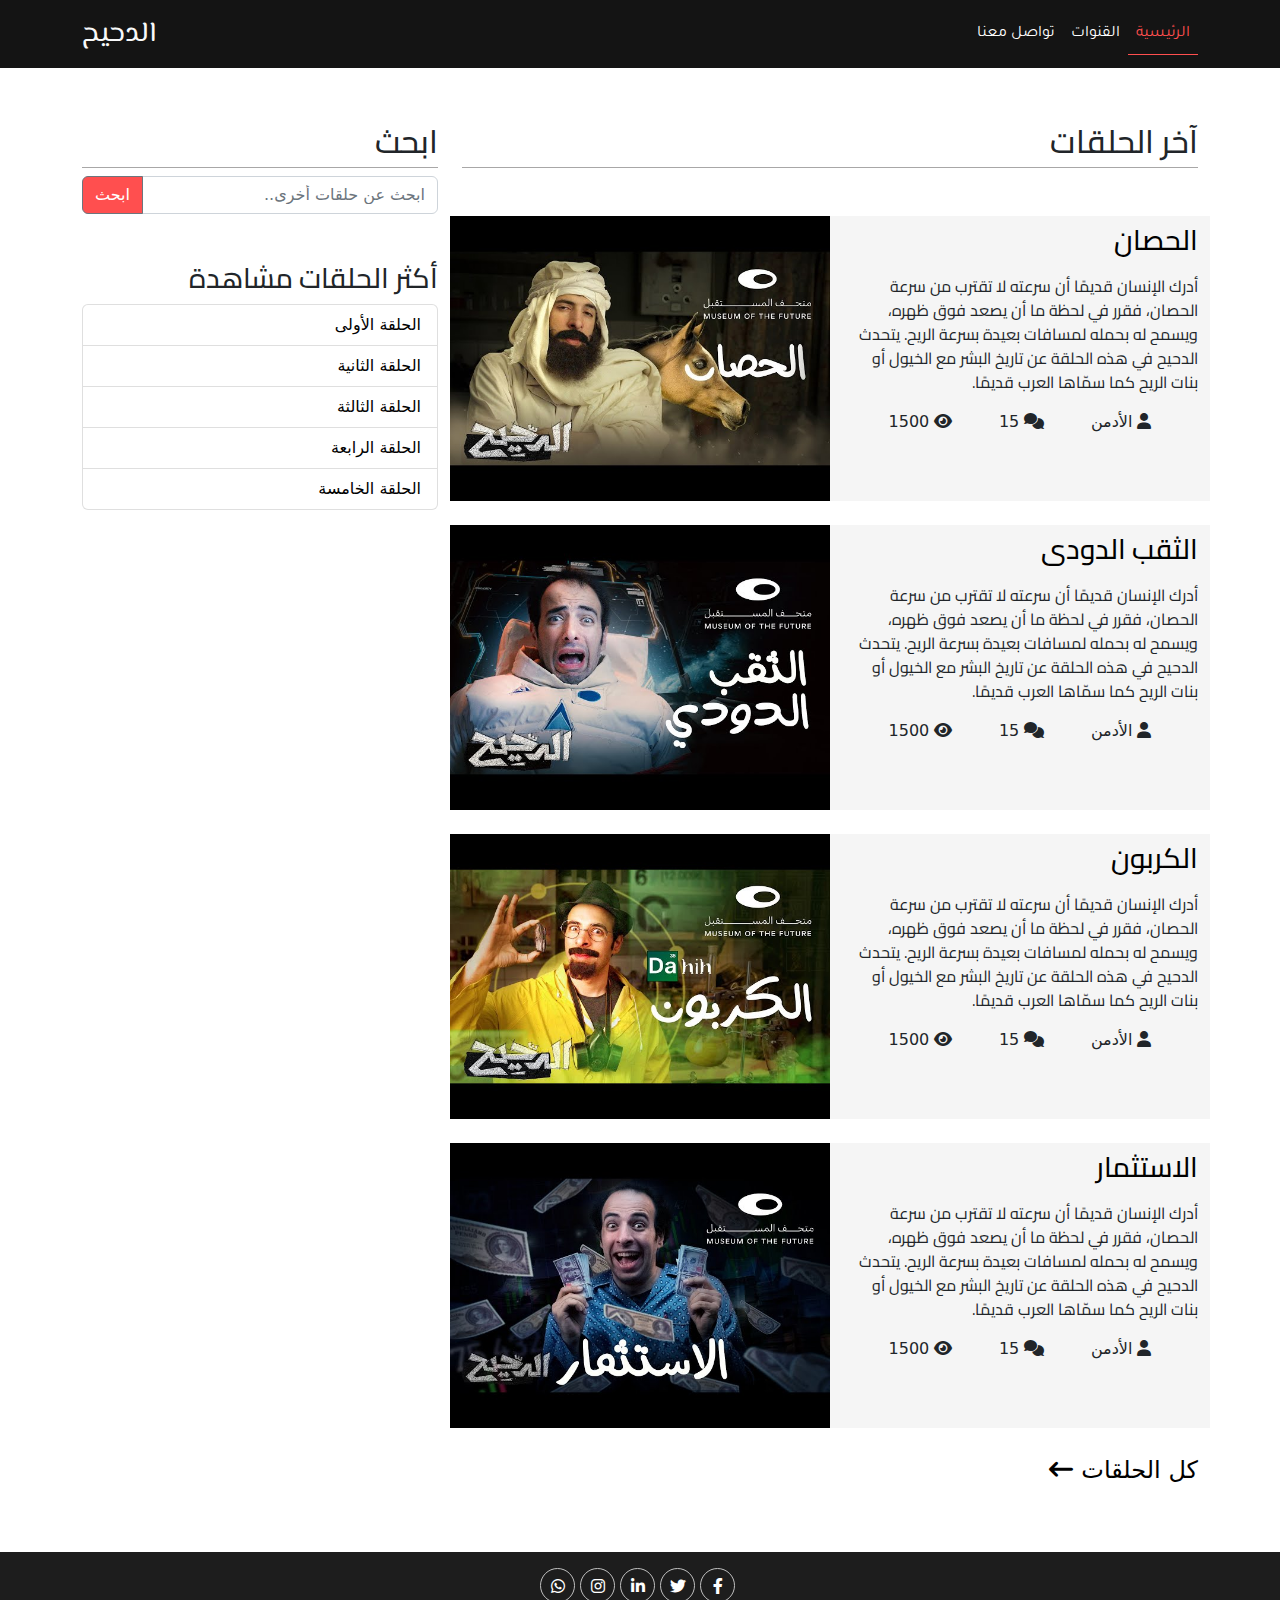
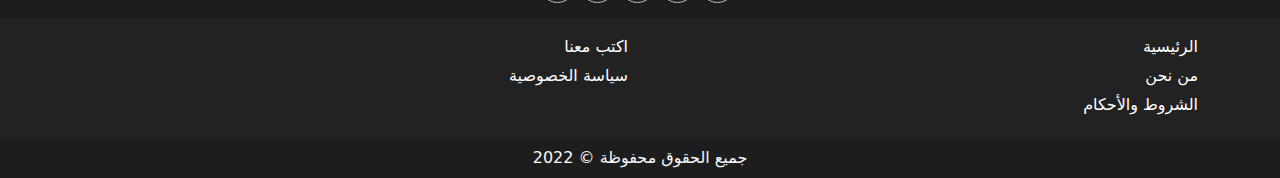
<file: index.html>
<!DOCTYPE html>
<html lang="en">
  <head>
    <meta charset="UTF-8" />
    <meta http-equiv="X-UA-Compatible" content="IE=edge" />
    <meta name="viewport" content="width=device-width, initial-scale=1.0" />
    <title>Da7eeh Blog | الرئيسية</title>
    <link rel="stylesheet" href="css/bootstrap.min.css" />
    <!-- font awesome library-->
    <link rel="stylesheet" href="css/all.min.css" />
    <link rel="stylesheet" href="css/style.css" />
  </head>
  <body>
<!-- start header -->
<nav class="navbar navbar-expand-lg sticky-top">
  <div class="container flex-row-reverse">
    <a class="navbar-brand text-light" href="#">الدحيح</a>
    <button
      class="navbar-toggler"
      type="button"
      data-bs-toggle="collapse"
      data-bs-target="#navbarSupportedContent"
      aria-controls="navbarSupportedContent"
      aria-expanded="false"
      aria-label="Toggle navigation"
    >
      <i class="fa-solid fa-bars text-light"></i>
    </button>
    <div class="collapse navbar-collapse" id="navbarSupportedContent">
      <ul class="navbar-nav ms-auto mb-2 mb-lg-0 pe-0 align-items-center">
        <li class="nav-item">
          <a class="nav-link active" aria-current="page" href="#"
            >الرئيسية</a
          >
        </li>
        <li class="nav-item">
          <a class="nav-link" href="channels.html">القنوات</a>
        </li>
        <li class="nav-item">
          <a class="nav-link" href="contact.html">تواصل معنا</a>
        </li>
      </ul>
    </div>
  </div>
</nav>
<!-- end header -->
    <!-- start episodes -->
    <section class="pt-5 pb-5">
      <div class="container">
        <div class="row">
          <div class="col-lg-8 col-md-8">
            <h2 class="episodes-heading mb-5">آخر الحلقات</h2>
                <div class="row mb-4">
                  <div class="col-lg-6 col-md-6 episode-content text-center text-md-end">
                    <div>
                      <h3 class="mb-3 pt-2 episodeTitle"><a href="episode.html">الحصان</a></h3>
                      <p>أدرك الإنسان قديمًا أن سرعته لا تقترب من سرعة الحصان، فقرر في لحظة ما أن يصعد فوق ظهره، ويسمح له بحمله لمسافات بعيدة بسرعة الريح. يتحدث الدحيح في هذه الحلقة عن تاريخ البشر مع الخيول أو بنات الريح كما سمّاها العرب قديمًا.</p>
                      <div class="article-info d-flex justify-content-evenly mb-2">
                        <div><i class="fa-solid fa-user"></i> <span>الأدمن</span></div>
                        <div><i class="fa-solid fa-comments"></i> <span>15</span></div>
                        <div><i class="fa-solid fa-eye"></i> <span>1500</span></div>
                      </div>
                    </div>
                  </div>
                  <div class="col-lg-6 col-md-6 p-0">
                    <div class="thumbnail"><img src="imgs/horse.jpg" alt="الحصان" class="img-fluid"></div>
                  </div>
                </div>
                <div class="row mb-4">
                  <div class="col-lg-6 col-md-6 episode-content text-center text-md-end">
                    <div>
                      <h3 class="mb-3 pt-2 episodeTitle"><a href="episode.html">الثقب الدودى</a></h3>
                      <p>أدرك الإنسان قديمًا أن سرعته لا تقترب من سرعة الحصان، فقرر في لحظة ما أن يصعد فوق ظهره، ويسمح له بحمله لمسافات بعيدة بسرعة الريح. يتحدث الدحيح في هذه الحلقة عن تاريخ البشر مع الخيول أو بنات الريح كما سمّاها العرب قديمًا.</p>
                      <div class="article-info d-flex justify-content-evenly mb-2">
                        <div><i class="fa-solid fa-user"></i> <span>الأدمن</span></div>
                        <div><i class="fa-solid fa-comments"></i> <span>15</span></div>
                        <div><i class="fa-solid fa-eye"></i> <span>1500</span></div>
                      </div>
                    </div>
                  </div>
                  <div class="col-lg-6 col-md-6 p-0">
                    <div class="thumbnail"><img src="imgs/thqbDodi.jpg" alt="الثقب الدودى" class="img-fluid"></div>
                  </div>
                </div>
                <div class="row mb-4">
                  <div class="col-lg-6 col-md-6 episode-content text-center text-md-end">
                    <div>
                      <h3 class="mb-3 pt-2 episodeTitle"><a href="episode.html">الكربون</a></h3>
                      <p>أدرك الإنسان قديمًا أن سرعته لا تقترب من سرعة الحصان، فقرر في لحظة ما أن يصعد فوق ظهره، ويسمح له بحمله لمسافات بعيدة بسرعة الريح. يتحدث الدحيح في هذه الحلقة عن تاريخ البشر مع الخيول أو بنات الريح كما سمّاها العرب قديمًا.</p>
                      <div class="article-info d-flex justify-content-evenly mb-2">
                        <div><i class="fa-solid fa-user"></i> <span>الأدمن</span></div>
                        <div><i class="fa-solid fa-comments"></i> <span>15</span></div>
                        <div><i class="fa-solid fa-eye"></i> <span>1500</span></div>
                      </div>
                    </div>
                  </div>
                  <div class="col-lg-6 col-md-6 p-0">
                    <div class="thumbnail"><img src="imgs/carboon.jpg" alt="الكربون" class="img-fluid"></div>
                  </div>
                </div>
                <div class="row mb-4">
                  <div class="col-lg-6 col-md-6 episode-content text-center text-md-end">
                    <div>
                      <h3 class="mb-3 pt-2 episodeTitle"><a href="episode.html">الاستثمار</a></h3>
                      <p>أدرك الإنسان قديمًا أن سرعته لا تقترب من سرعة الحصان، فقرر في لحظة ما أن يصعد فوق ظهره، ويسمح له بحمله لمسافات بعيدة بسرعة الريح. يتحدث الدحيح في هذه الحلقة عن تاريخ البشر مع الخيول أو بنات الريح كما سمّاها العرب قديمًا.</p>
                      <div class="article-info d-flex justify-content-evenly mb-2">
                        <div><i class="fa-solid fa-user"></i> <span>الأدمن</span></div>
                        <div><i class="fa-solid fa-comments"></i> <span>15</span></div>
                        <div><i class="fa-solid fa-eye"></i> <span>1500</span></div>
                      </div>
                    </div>
                  </div>
                  <div class="col-lg-6 col-md-6 p-0">
                    <div class="thumbnail"><img src="imgs/investment.jpg" alt="الاستثمار" class="img-fluid"></div>
                  </div>
                </div>
                <div class="more fs-4 mt-3 mb-3"><a href="allEpisodes.html">كل الحلقات<span class="me-2 leftArrow"><i class="fa-solid fa-arrow-left-long"></i></span></a></div>
          </div>
          <div class="col-lg-4 col-md-4" id="testScroll">
            <h2 class="search-heading ">ابحث</h3>
            <div class="input-group mb-5 flex-row-reverse">
              <button
                class="btn btn-outline-secondary search"
                type="button"
                id="button-addon1"
              >
                ابحث
              </button>
              <input
                type="text"
                class="form-control"
                placeholder="ابحث عن حلقات أخرى.."
                aria-label="Example text with button addon"
                aria-describedby="button-addon1"
              />
            </div>
            <h3>أكثر الحلقات مشاهدة</h3>
            <ul class="list-group p-0 other-episodes">
              <li class="list-group-item"><a href="#">الحلقة الأولى</a></li>
              <li class="list-group-item"><a href="#">الحلقة الثانية</a></li>
              <li class="list-group-item"><a href="#">الحلقة الثالثة</a></li>
              <li class="list-group-item"><a href="#">الحلقة الرابعة</a></li>
              <li class="list-group-item"><a href="#">الحلقة الخامسة</a></li>
            </ul>
          </div>
        </div>
      </div>
    </section>
    <!-- end episodes -->
    <!-- start footer -->
    <footer>
      <!-- social media contacts -->
      <ul
        class="contact-icons list-unstyled pt-3 pb-3 pe-0 ps-0 m-0 d-flex justify-content-center"
      >
        <a href="#" class="face">
          <span style="border: 1px solid silver; border-radius: 100%"
            ><i
              class="fa-brands fa-facebook-f fa-fw"
              title="Facebook"
            ></i></span
        ></a>
        <a href="#" class="twi"
          ><span style="border: 1px solid silver; border-radius: 100%"
            ><i class="fa-brands fa-twitter fa-fw" title="Twitter"></i></span
        ></a>
        <a href="#" class="lin">
          <span style="border: 1px solid silver; border-radius: 100%"
            ><i
              class="fa-brands fa-linkedin-in fa-fw"
              title="Linked-in"
            ></i></span
        ></a>
        <a href="#" class="insta">
          <span style="border: 1px solid silver; border-radius: 100%"
            ><i
              class="fa-brands fa-instagram fa-fw"
              title="Instagram"
            ></i></span
        ></a>
        <a href="#" class="whats">
          <span style="border: 1px solid silver; border-radius: 100%"
            ><i class="fa-brands fa-whatsapp fa-fw" title="Whatsapp"></i></span
        ></a>
      </ul>
      <!-- social media contacts -->
      <!-- about us -->
      <div class="main-about-us pt-3 pb-3">
        <div class="container">
          <div class="row">
            <div class="col-lg-6 col-md-6 text-center text-md-end">
              <div class="item">
                <div><a href="index.html">الرئيسية</a></div>
                <div><a href="whoWeAre.html">من نحن</a></div>
                <div><a href="#">الشروط والأحكام</a></div>
              </div>
            </div>
            <div class="col-lg-6 col-md-6 text-center text-md-end">
              <div class="item">
                <div><a href="#">اكتب معنا</a></div>
                <div><a href="#">سياسة الخصوصية</a></div>
              </div>
            </div>
          </div>
        </div>
      </div>
      <!-- about us -->
      <!-- copy rights -->
      <div
        class="copy pt-2 pb-2 text-light d-flex justify-content-center align-content-center"
      >
        جميع الحقوق محفوظة &copy; 2022
      </div>
      <!-- copy rights -->
    </footer>
    <!-- end footer -->
    <!-- scroll to top -->
    <button onclick="topFunction()" id="myBtn" title="Go to top"><i class="fa-solid fa-arrow-up d-flex justify-content-center align-items-center"></i></button>
    <!-- ------------------------------ -->
    <script src="js/bootstrap.bundle.min.js"></script>
    <!-- font awesome library-->
    <!-- <script src="js/all.min.js"></script> -->
    <script src="js/main.js"></script>
  </body>
</html>
</file>
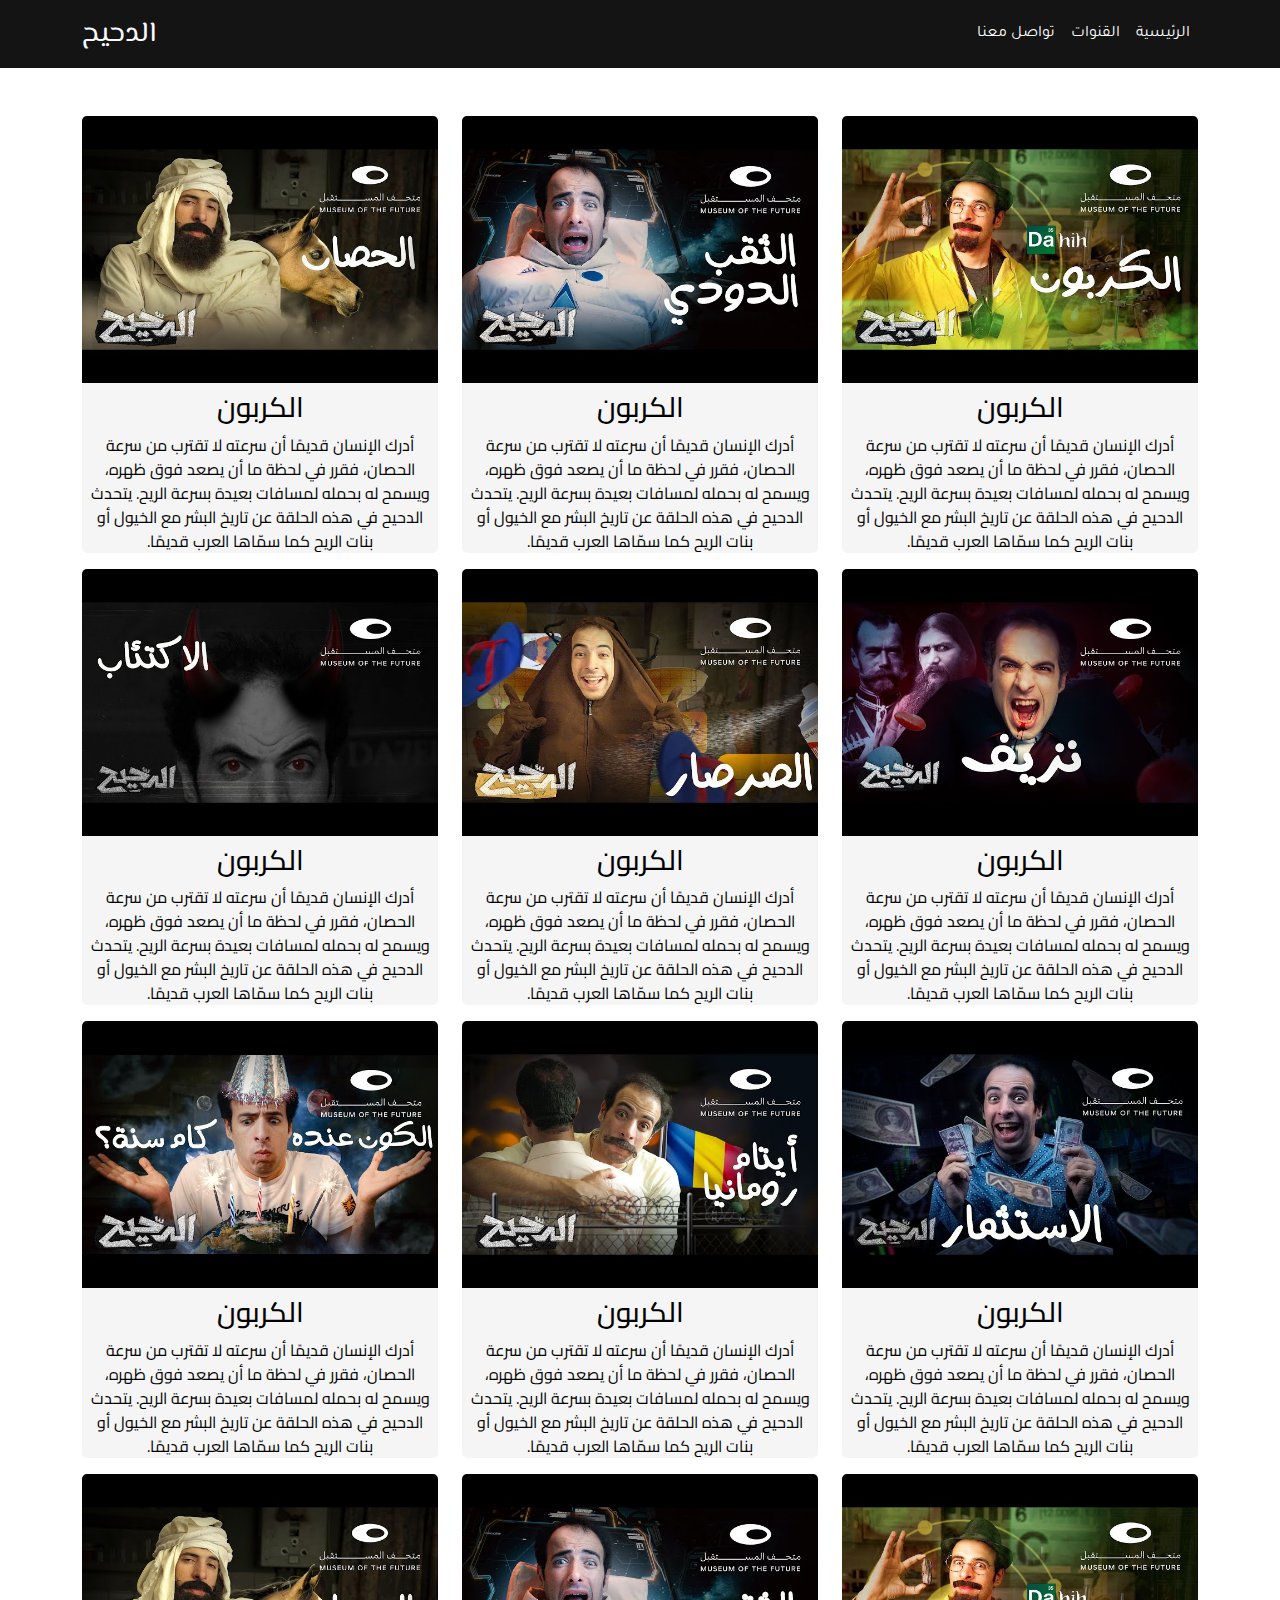
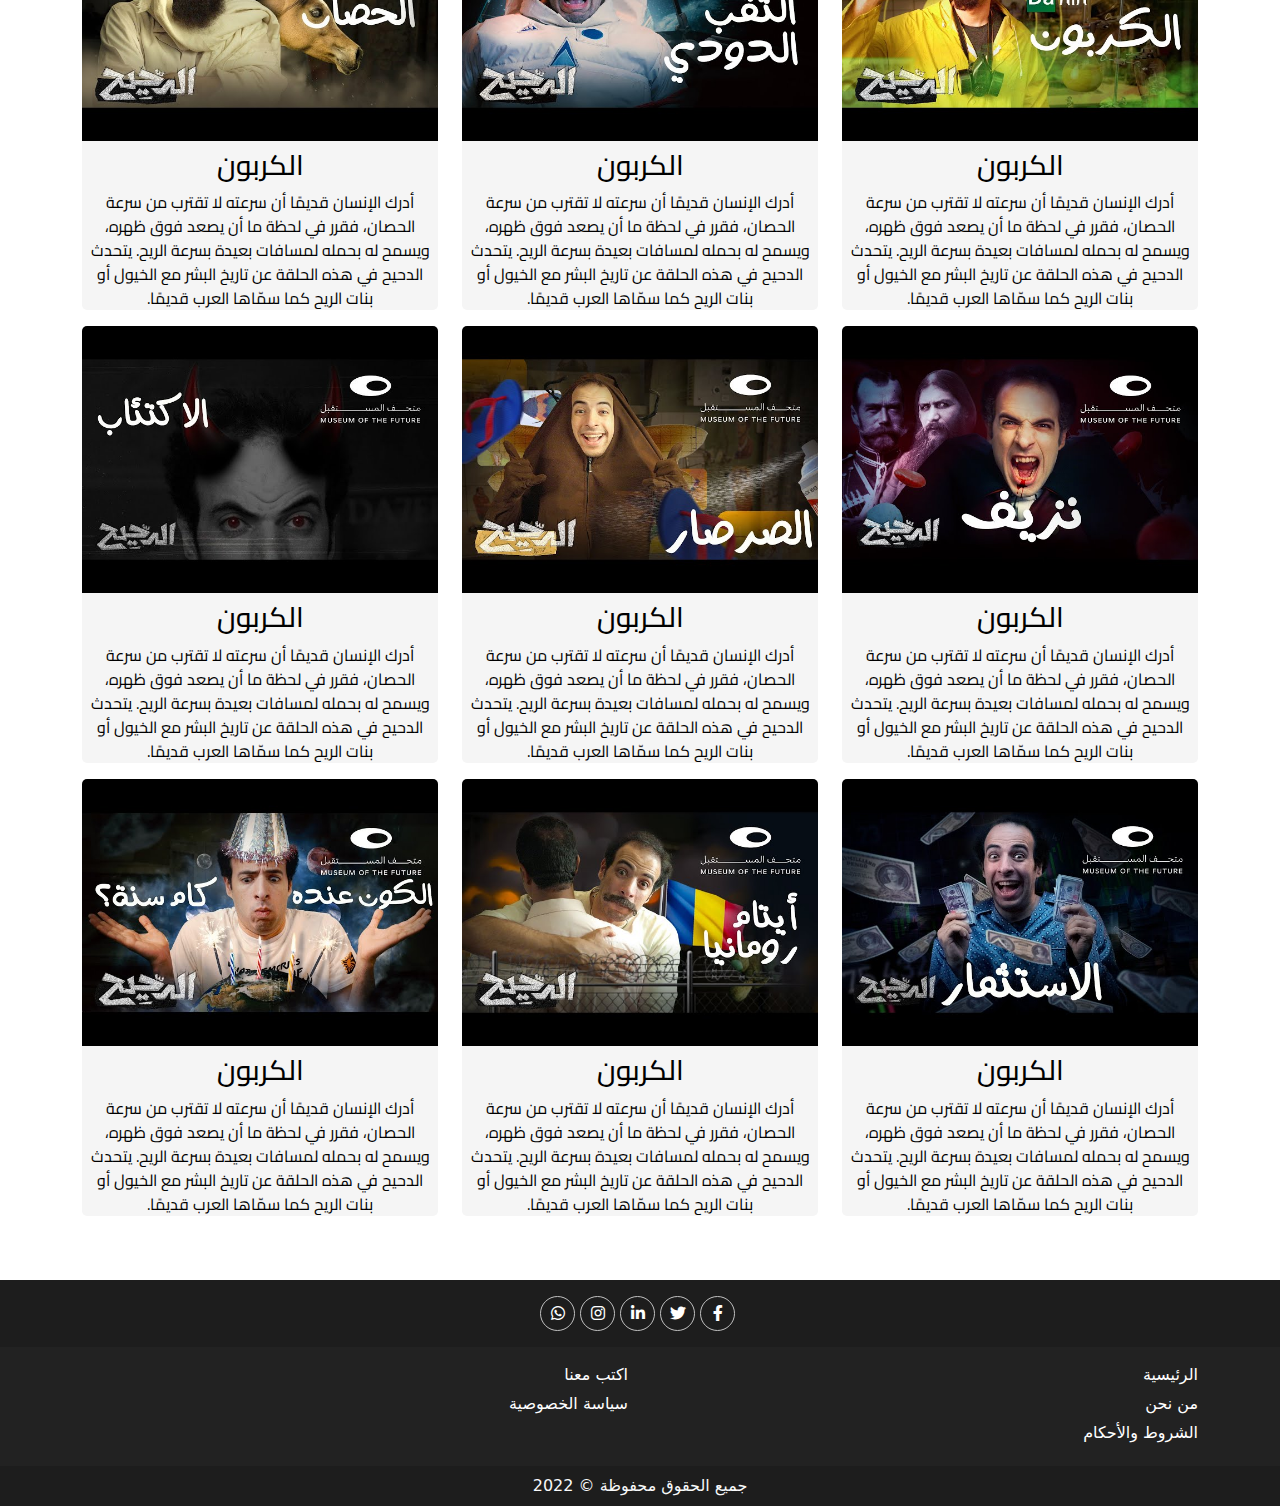
<file: allEpisodes.html>
<!DOCTYPE html>
<html lang="en">
  <head>
    <meta charset="UTF-8" />
    <meta http-equiv="X-UA-Compatible" content="IE=edge" />
    <meta name="viewport" content="width=device-width, initial-scale=1.0" />
    <title>Da7eeh Blog | كل الحلقات</title>
    <link rel="stylesheet" href="css/bootstrap.min.css" />
    <!-- font awesome library-->
    <link rel="stylesheet" href="css/all.min.css" />
    <link rel="stylesheet" href="css/allEpisodes.css" />
  </head>
  <body>
    <!-- start header -->
    <nav class="navbar navbar-expand-lg sticky-top">
      <div class="container flex-row-reverse">
        <a class="navbar-brand text-light" href="index.html">الدحيح</a>
        <button
          class="navbar-toggler"
          type="button"
          data-bs-toggle="collapse"
          data-bs-target="#navbarSupportedContent"
          aria-controls="navbarSupportedContent"
          aria-expanded="false"
          aria-label="Toggle navigation"
        >
          <i class="fa-solid fa-bars text-light"></i>
        </button>
        <div class="collapse navbar-collapse" id="navbarSupportedContent">
          <ul class="navbar-nav ms-auto mb-2 mb-lg-0 pe-0 align-items-center">
            <li class="nav-item">
              <a class="nav-link" aria-current="page" href="index.html"
                >الرئيسية</a
              >
            </li>
            <li class="nav-item">
              <a class="nav-link" href="channels.html">القنوات</a>
            </li>
            <li class="nav-item">
              <a class="nav-link" href="contact.html">تواصل معنا</a>
            </li>
          </ul>
        </div>
      </div>
    </nav>
    <!-- end header -->
    <!-- start episodes -->
    <section class="pt-5 pb-5">
      <div class="container">
        <div class="row">
          <div class="col-lg-4 col-md-6">
            <a href="episode.html">
              <div class="episodeItem">
                <img src="imgs/carboon.jpg" alt="الكربون" class="img-fluid" />
                <div class="episodeInfo mt-2 text-center">
                  <h3>الكربون</h3>
                  <p>
                    أدرك الإنسان قديمًا أن سرعته لا تقترب من سرعة الحصان، فقرر
                    في لحظة ما أن يصعد فوق ظهره، ويسمح له بحمله لمسافات بعيدة
                    بسرعة الريح. يتحدث الدحيح في هذه الحلقة عن تاريخ البشر مع
                    الخيول أو بنات الريح كما سمّاها العرب قديمًا.
                  </p>
                </div>
              </div>
            </a>
          </div>
          <div class="col-lg-4 col-md-6">
            <a href="episode.html">
              <div class="episodeItem">
                <img
                  src="imgs/thqbDodi.jpg"
                  alt="الثقب الدودى"
                  class="img-fluid"
                />
                <div class="episodeInfo mt-2 text-center">
                  <h3>الكربون</h3>
                  <p>
                    أدرك الإنسان قديمًا أن سرعته لا تقترب من سرعة الحصان، فقرر
                    في لحظة ما أن يصعد فوق ظهره، ويسمح له بحمله لمسافات بعيدة
                    بسرعة الريح. يتحدث الدحيح في هذه الحلقة عن تاريخ البشر مع
                    الخيول أو بنات الريح كما سمّاها العرب قديمًا.
                  </p>
                </div>
              </div>
            </a>
          </div>
          <div class="col-lg-4 col-md-6">
            <a href="episode.html">
              <div class="episodeItem">
                <img src="imgs/horse.jpg" alt="الحصان" class="img-fluid" />
                <div class="episodeInfo mt-2 text-center">
                  <h3>الكربون</h3>
                  <p>
                    أدرك الإنسان قديمًا أن سرعته لا تقترب من سرعة الحصان، فقرر
                    في لحظة ما أن يصعد فوق ظهره، ويسمح له بحمله لمسافات بعيدة
                    بسرعة الريح. يتحدث الدحيح في هذه الحلقة عن تاريخ البشر مع
                    الخيول أو بنات الريح كما سمّاها العرب قديمًا.
                  </p>
                </div>
              </div>
            </a>
          </div>
          <div class="col-lg-4 col-md-6">
            <a href="episode.html">
              <div class="episodeItem">
                <img src="imgs/himofillia.jpg" alt="نزيف" class="img-fluid" />
                <div class="episodeInfo mt-2 text-center">
                  <h3>الكربون</h3>
                  <p>
                    أدرك الإنسان قديمًا أن سرعته لا تقترب من سرعة الحصان، فقرر
                    في لحظة ما أن يصعد فوق ظهره، ويسمح له بحمله لمسافات بعيدة
                    بسرعة الريح. يتحدث الدحيح في هذه الحلقة عن تاريخ البشر مع
                    الخيول أو بنات الريح كما سمّاها العرب قديمًا.
                  </p>
                </div>
              </div>
            </a>
          </div>
          <div class="col-lg-4 col-md-6">
            <a href="episode.html">
              <div class="episodeItem">
                <img src="imgs/cockroach.jpg" alt="الصرصار" class="img-fluid" />
                <div class="episodeInfo mt-2 text-center">
                  <h3>الكربون</h3>
                  <p>
                    أدرك الإنسان قديمًا أن سرعته لا تقترب من سرعة الحصان، فقرر
                    في لحظة ما أن يصعد فوق ظهره، ويسمح له بحمله لمسافات بعيدة
                    بسرعة الريح. يتحدث الدحيح في هذه الحلقة عن تاريخ البشر مع
                    الخيول أو بنات الريح كما سمّاها العرب قديمًا.
                  </p>
                </div>
              </div>
            </a>
          </div>
          <div class="col-lg-4 col-md-6">
            <a href="episode.html">
              <div class="episodeItem">
                <img
                  src="imgs/depression.jpg"
                  alt="الاكتئاب"
                  class="img-fluid"
                />
                <div class="episodeInfo mt-2 text-center">
                  <h3>الكربون</h3>
                  <p>
                    أدرك الإنسان قديمًا أن سرعته لا تقترب من سرعة الحصان، فقرر
                    في لحظة ما أن يصعد فوق ظهره، ويسمح له بحمله لمسافات بعيدة
                    بسرعة الريح. يتحدث الدحيح في هذه الحلقة عن تاريخ البشر مع
                    الخيول أو بنات الريح كما سمّاها العرب قديمًا.
                  </p>
                </div>
              </div>
            </a>
          </div>
          <div class="col-lg-4 col-md-6">
            <a href="episode.html">
              <div class="episodeItem">
                <img
                  src="imgs/investment.jpg"
                  alt="الاستثمار"
                  class="img-fluid"
                />
                <div class="episodeInfo mt-2 text-center">
                  <h3>الكربون</h3>
                  <p>
                    أدرك الإنسان قديمًا أن سرعته لا تقترب من سرعة الحصان، فقرر
                    في لحظة ما أن يصعد فوق ظهره، ويسمح له بحمله لمسافات بعيدة
                    بسرعة الريح. يتحدث الدحيح في هذه الحلقة عن تاريخ البشر مع
                    الخيول أو بنات الريح كما سمّاها العرب قديمًا.
                  </p>
                </div>
              </div>
            </a>
          </div>
          <div class="col-lg-4 col-md-6">
            <a href="episode.html">
              <div class="episodeItem">
                <img
                  src="imgs/romman.jpg"
                  alt="أيتام رومانيا"
                  class="img-fluid"
                />
                <div class="episodeInfo mt-2 text-center">
                  <h3>الكربون</h3>
                  <p>
                    أدرك الإنسان قديمًا أن سرعته لا تقترب من سرعة الحصان، فقرر
                    في لحظة ما أن يصعد فوق ظهره، ويسمح له بحمله لمسافات بعيدة
                    بسرعة الريح. يتحدث الدحيح في هذه الحلقة عن تاريخ البشر مع
                    الخيول أو بنات الريح كما سمّاها العرب قديمًا.
                  </p>
                </div>
              </div>
            </a>
          </div>
          <div class="col-lg-4 col-md-6">
            <a href="episode.html">
              <div class="episodeItem">
                <img
                  src="imgs/universe.jpg"
                  alt="الكون عنده كام سنة"
                  class="img-fluid"
                />
                <div class="episodeInfo mt-2 text-center">
                  <h3>الكربون</h3>
                  <p>
                    أدرك الإنسان قديمًا أن سرعته لا تقترب من سرعة الحصان، فقرر
                    في لحظة ما أن يصعد فوق ظهره، ويسمح له بحمله لمسافات بعيدة
                    بسرعة الريح. يتحدث الدحيح في هذه الحلقة عن تاريخ البشر مع
                    الخيول أو بنات الريح كما سمّاها العرب قديمًا.
                  </p>
                </div>
              </div>
            </a>
          </div>
          <div class="col-lg-4 col-md-6">
            <a href="episode.html">
              <div class="episodeItem">
                <img src="imgs/carboon.jpg" alt="الكربون" class="img-fluid" />
                <div class="episodeInfo mt-2 text-center">
                  <h3>الكربون</h3>
                  <p>
                    أدرك الإنسان قديمًا أن سرعته لا تقترب من سرعة الحصان، فقرر
                    في لحظة ما أن يصعد فوق ظهره، ويسمح له بحمله لمسافات بعيدة
                    بسرعة الريح. يتحدث الدحيح في هذه الحلقة عن تاريخ البشر مع
                    الخيول أو بنات الريح كما سمّاها العرب قديمًا.
                  </p>
                </div>
              </div>
            </a>
          </div>
          <div class="col-lg-4 col-md-6">
            <a href="episode.html">
              <div class="episodeItem">
                <img
                  src="imgs/thqbDodi.jpg"
                  alt="الثقب الدودى"
                  class="img-fluid"
                />
                <div class="episodeInfo mt-2 text-center">
                  <h3>الكربون</h3>
                  <p>
                    أدرك الإنسان قديمًا أن سرعته لا تقترب من سرعة الحصان، فقرر
                    في لحظة ما أن يصعد فوق ظهره، ويسمح له بحمله لمسافات بعيدة
                    بسرعة الريح. يتحدث الدحيح في هذه الحلقة عن تاريخ البشر مع
                    الخيول أو بنات الريح كما سمّاها العرب قديمًا.
                  </p>
                </div>
              </div>
            </a>
          </div>
          <div class="col-lg-4 col-md-6">
            <a href="episode.html">
              <div class="episodeItem">
                <img src="imgs/horse.jpg" alt="الحصان" class="img-fluid" />
                <div class="episodeInfo mt-2 text-center">
                  <h3>الكربون</h3>
                  <p>
                    أدرك الإنسان قديمًا أن سرعته لا تقترب من سرعة الحصان، فقرر
                    في لحظة ما أن يصعد فوق ظهره، ويسمح له بحمله لمسافات بعيدة
                    بسرعة الريح. يتحدث الدحيح في هذه الحلقة عن تاريخ البشر مع
                    الخيول أو بنات الريح كما سمّاها العرب قديمًا.
                  </p>
                </div>
              </div>
            </a>
          </div>
          <div class="col-lg-4 col-md-6">
            <a href="episode.html">
              <div class="episodeItem">
                <img src="imgs/himofillia.jpg" alt="نزيف" class="img-fluid" />
                <div class="episodeInfo mt-2 text-center">
                  <h3>الكربون</h3>
                  <p>
                    أدرك الإنسان قديمًا أن سرعته لا تقترب من سرعة الحصان، فقرر
                    في لحظة ما أن يصعد فوق ظهره، ويسمح له بحمله لمسافات بعيدة
                    بسرعة الريح. يتحدث الدحيح في هذه الحلقة عن تاريخ البشر مع
                    الخيول أو بنات الريح كما سمّاها العرب قديمًا.
                  </p>
                </div>
              </div>
            </a>
          </div>
          <div class="col-lg-4 col-md-6">
            <a href="episode.html">
              <div class="episodeItem">
                <img src="imgs/cockroach.jpg" alt="الصرصار" class="img-fluid" />
                <div class="episodeInfo mt-2 text-center">
                  <h3>الكربون</h3>
                  <p>
                    أدرك الإنسان قديمًا أن سرعته لا تقترب من سرعة الحصان، فقرر
                    في لحظة ما أن يصعد فوق ظهره، ويسمح له بحمله لمسافات بعيدة
                    بسرعة الريح. يتحدث الدحيح في هذه الحلقة عن تاريخ البشر مع
                    الخيول أو بنات الريح كما سمّاها العرب قديمًا.
                  </p>
                </div>
              </div>
            </a>
          </div>
          <div class="col-lg-4 col-md-6">
            <a href="episode.html">
              <div class="episodeItem">
                <img
                  src="imgs/depression.jpg"
                  alt="الاكتئاب"
                  class="img-fluid"
                />
                <div class="episodeInfo mt-2 text-center">
                  <h3>الكربون</h3>
                  <p>
                    أدرك الإنسان قديمًا أن سرعته لا تقترب من سرعة الحصان، فقرر
                    في لحظة ما أن يصعد فوق ظهره، ويسمح له بحمله لمسافات بعيدة
                    بسرعة الريح. يتحدث الدحيح في هذه الحلقة عن تاريخ البشر مع
                    الخيول أو بنات الريح كما سمّاها العرب قديمًا.
                  </p>
                </div>
              </div>
            </a>
          </div>
          <div class="col-lg-4 col-md-6">
            <a href="episode.html">
              <div class="episodeItem">
                <img
                  src="imgs/investment.jpg"
                  alt="الاستثمار"
                  class="img-fluid"
                />
                <div class="episodeInfo mt-2 text-center">
                  <h3>الكربون</h3>
                  <p>
                    أدرك الإنسان قديمًا أن سرعته لا تقترب من سرعة الحصان، فقرر
                    في لحظة ما أن يصعد فوق ظهره، ويسمح له بحمله لمسافات بعيدة
                    بسرعة الريح. يتحدث الدحيح في هذه الحلقة عن تاريخ البشر مع
                    الخيول أو بنات الريح كما سمّاها العرب قديمًا.
                  </p>
                </div>
              </div>
            </a>
          </div>
          <div class="col-lg-4 col-md-6">
            <a href="episode.html">
              <div class="episodeItem">
                <img
                  src="imgs/romman.jpg"
                  alt="أيتام رومانيا"
                  class="img-fluid"
                />
                <div class="episodeInfo mt-2 text-center">
                  <h3>الكربون</h3>
                  <p>
                    أدرك الإنسان قديمًا أن سرعته لا تقترب من سرعة الحصان، فقرر
                    في لحظة ما أن يصعد فوق ظهره، ويسمح له بحمله لمسافات بعيدة
                    بسرعة الريح. يتحدث الدحيح في هذه الحلقة عن تاريخ البشر مع
                    الخيول أو بنات الريح كما سمّاها العرب قديمًا.
                  </p>
                </div>
              </div>
            </a>
          </div>
          <div class="col-lg-4 col-md-6">
            <a href="episode.html">
              <div class="episodeItem">
                <img
                  src="imgs/universe.jpg"
                  alt="الكون عنده كام سنة"
                  class="img-fluid"
                />
                <div class="episodeInfo mt-2 text-center">
                  <h3>الكربون</h3>
                  <p>
                    أدرك الإنسان قديمًا أن سرعته لا تقترب من سرعة الحصان، فقرر
                    في لحظة ما أن يصعد فوق ظهره، ويسمح له بحمله لمسافات بعيدة
                    بسرعة الريح. يتحدث الدحيح في هذه الحلقة عن تاريخ البشر مع
                    الخيول أو بنات الريح كما سمّاها العرب قديمًا.
                  </p>
                </div>
              </div>
            </a>
          </div>
        </div>
      </div>
    </section>
    <!-- end episodes -->
    <!-- start footer -->
    <footer>
      <!-- social media contacts -->
      <ul
        class="contact-icons list-unstyled pt-3 pb-3 pe-0 ps-0 m-0 d-flex justify-content-center"
      >
        <a href="#" class="face">
          <span style="border: 1px solid silver; border-radius: 100%"
            ><i
              class="fa-brands fa-facebook-f fa-fw"
              title="Facebook"
            ></i></span
        ></a>
        <a href="#" class="twi"
          ><span style="border: 1px solid silver; border-radius: 100%"
            ><i class="fa-brands fa-twitter fa-fw" title="Twitter"></i></span
        ></a>
        <a href="#" class="lin">
          <span style="border: 1px solid silver; border-radius: 100%"
            ><i
              class="fa-brands fa-linkedin-in fa-fw"
              title="Linked-in"
            ></i></span
        ></a>
        <a href="#" class="insta">
          <span style="border: 1px solid silver; border-radius: 100%"
            ><i
              class="fa-brands fa-instagram fa-fw"
              title="Instagram"
            ></i></span
        ></a>
        <a href="#" class="whats">
          <span style="border: 1px solid silver; border-radius: 100%"
            ><i class="fa-brands fa-whatsapp fa-fw" title="Whatsapp"></i></span
        ></a>
      </ul>
      <!-- social media contacts -->
      <!-- about us -->
      <div class="main-about-us pt-3 pb-3">
        <div class="container">
          <div class="row">
            <div class="col-lg-6 col-md-6 text-center text-md-end">
              <div class="item">
                <div><a href="index.html">الرئيسية</a></div>
                <div><a href="whoWeAre.html">من نحن</a></div>
                <div><a href="#">الشروط والأحكام</a></div>
              </div>
            </div>
            <div class="col-lg-6 col-md-6 text-center text-md-end">
              <div class="item">
                <div><a href="#">اكتب معنا</a></div>
                <div><a href="#">سياسة الخصوصية</a></div>
              </div>
            </div>
          </div>
        </div>
      </div>
      <!-- about us -->
      <!-- copy rights -->
      <div
        class="copy pt-2 pb-2 text-light d-flex justify-content-center align-content-center"
      >
        جميع الحقوق محفوظة &copy; 2022
      </div>
      <!-- copy rights -->
    </footer>
    <!-- end footer -->
    <!-- scroll to top -->
    <button onclick="topFunction()" id="myBtn" title="Go to top">
      <i
        class="fa-solid fa-arrow-up d-flex justify-content-center align-items-center"
      ></i>
    </button>
    <!-- ------------------------------ -->
    <script src="js/bootstrap.bundle.min.js"></script>
    <!-- font awesome library-->
    <!-- <script src="js/all.min.js"></script> -->
    <script src="js/main.js"></script>
  </body>
</html>
</file>
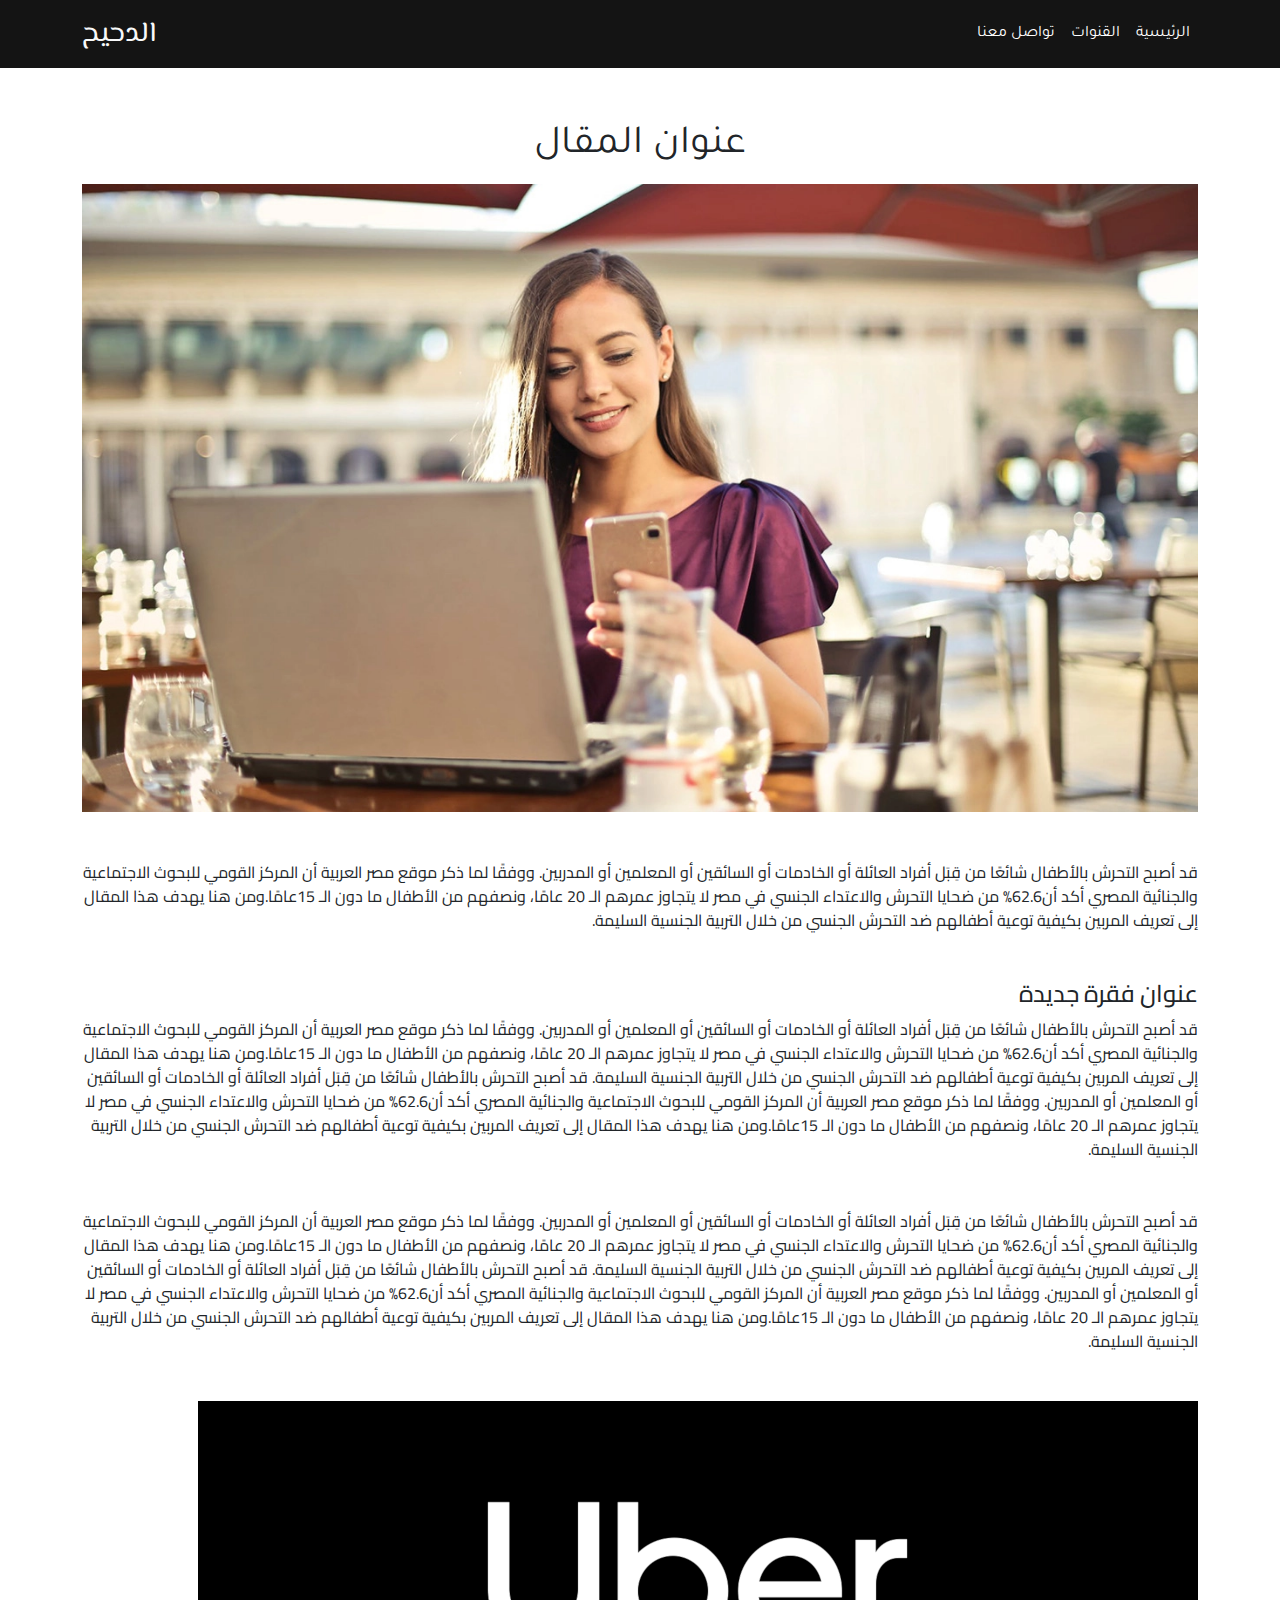
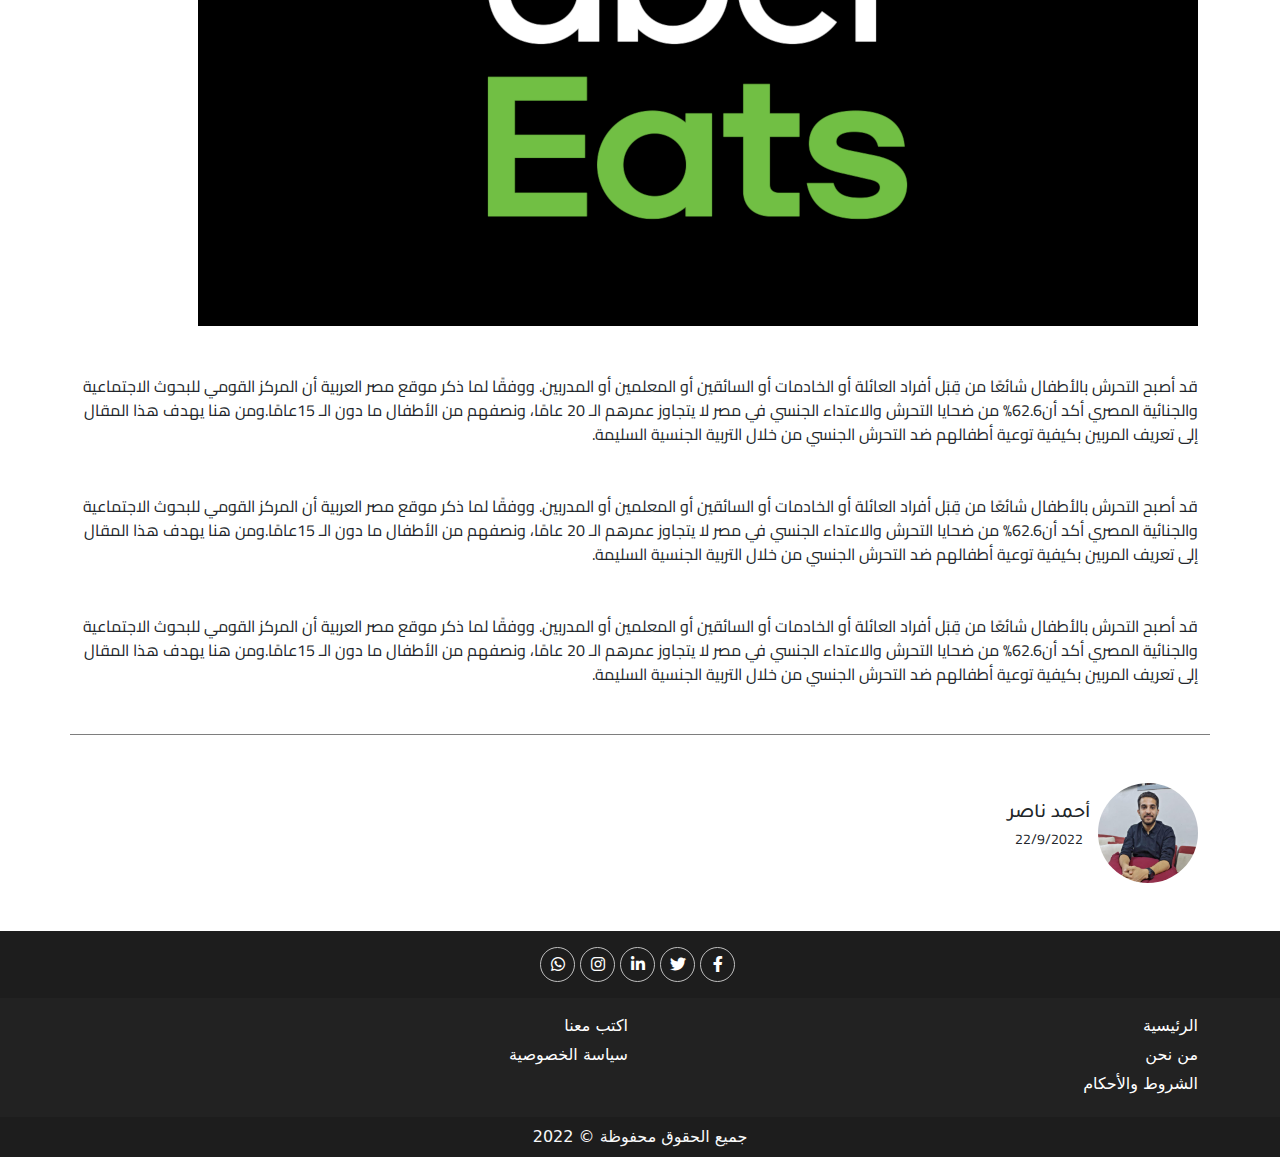
<file: article.html>
<!DOCTYPE html>
<html lang="en">
  <head>
    <meta charset="UTF-8" />
    <meta http-equiv="X-UA-Compatible" content="IE=edge" />
    <meta name="viewport" content="width=device-width, initial-scale=1.0" />
    <title>Da7eeh Blog | عنوان المقال</title>
    <link rel="stylesheet" href="css/bootstrap.min.css" />
    <!-- font awesome library-->
    <link rel="stylesheet" href="css/all.min.css" />
    <link rel="stylesheet" href="css/article.css" />
  </head>
  <body>
    <!-- start header -->
    <nav class="navbar navbar-expand-lg sticky-top">
      <div class="container flex-row-reverse">
        <a class="navbar-brand text-light" href="index.html">الدحيح</a>
        <button
          class="navbar-toggler"
          type="button"
          data-bs-toggle="collapse"
          data-bs-target="#navbarSupportedContent"
          aria-controls="navbarSupportedContent"
          aria-expanded="false"
          aria-label="Toggle navigation"
        >
          <i class="fa-solid fa-bars text-light"></i>
        </button>
        <div class="collapse navbar-collapse" id="navbarSupportedContent">
          <ul class="navbar-nav ms-auto mb-2 mb-lg-0 pe-0 align-items-center">
            <li class="nav-item">
              <a class="nav-link" aria-current="page" href="index.html"
                >الرئيسية</a
              >
            </li>
            <li class="nav-item">
              <a class="nav-link" href="channels.html">القنوات</a>
            </li>
            <li class="nav-item">
              <a class="nav-link" href="contact.html">تواصل معنا</a>
            </li>
          </ul>
        </div>
      </div>
    </nav>
    <!-- end header -->
    <!-- start main body -->
    <section class="pt-5 pb-5">
      <div class="container article mb-5">
        <div class="articleHeading text-center fs-1 mb-2">عنوان المقال</div>
        <div><img src="imgs/test.webp" alt="" class="img-fluid mb-5" /></div>

        <p class="mb-5">
          قد أصبح التحرش بالأطفال شائعًا من قِبَل أفراد العائلة أو الخادمات أو
          السائقين أو المعلمين أو المدربين. ووفقًا لما ذكر موقع مصر العربية أن
          المركز القومي للبحوث الاجتماعية والجنائية المصري أكد أن62.6% من ضحايا
          التحرش والاعتداء الجنسي في مصر لا يتجاوز عمرهم الـ 20 عامًا، ونصفهم من
          الأطفال ما دون الـ 15عامًا.ومن هنا يهدف هذا المقال إلى تعريف المربين
          بكيفية توعية أطفالهم ضد التحرش الجنسي من خلال التربية الجنسية السليمة.
        </p>

        <h4>عنوان فقرة جديدة</h3>

            <p class="mb-5">
                قد أصبح التحرش بالأطفال شائعًا من قِبَل أفراد العائلة أو الخادمات أو
                السائقين أو المعلمين أو المدربين. ووفقًا لما ذكر موقع مصر العربية أن
                المركز القومي للبحوث الاجتماعية والجنائية المصري أكد أن62.6% من ضحايا
                التحرش والاعتداء الجنسي في مصر لا يتجاوز عمرهم الـ 20 عامًا، ونصفهم من
                الأطفال ما دون الـ 15عامًا.ومن هنا يهدف هذا المقال إلى تعريف المربين
                بكيفية توعية أطفالهم ضد التحرش الجنسي من خلال التربية الجنسية السليمة.
                    قد أصبح التحرش بالأطفال شائعًا من قِبَل أفراد العائلة أو الخادمات أو
                    السائقين أو المعلمين أو المدربين. ووفقًا لما ذكر موقع مصر العربية أن
                    المركز القومي للبحوث الاجتماعية والجنائية المصري أكد أن62.6% من ضحايا
                    التحرش والاعتداء الجنسي في مصر لا يتجاوز عمرهم الـ 20 عامًا، ونصفهم من
                    الأطفال ما دون الـ 15عامًا.ومن هنا يهدف هذا المقال إلى تعريف المربين
                    بكيفية توعية أطفالهم ضد التحرش الجنسي من خلال التربية الجنسية السليمة.
              </p>
            <p class="mb-5">
                قد أصبح التحرش بالأطفال شائعًا من قِبَل أفراد العائلة أو الخادمات أو
                السائقين أو المعلمين أو المدربين. ووفقًا لما ذكر موقع مصر العربية أن
                المركز القومي للبحوث الاجتماعية والجنائية المصري أكد أن62.6% من ضحايا
                التحرش والاعتداء الجنسي في مصر لا يتجاوز عمرهم الـ 20 عامًا، ونصفهم من
                الأطفال ما دون الـ 15عامًا.ومن هنا يهدف هذا المقال إلى تعريف المربين
                بكيفية توعية أطفالهم ضد التحرش الجنسي من خلال التربية الجنسية السليمة.
                    قد أصبح التحرش بالأطفال شائعًا من قِبَل أفراد العائلة أو الخادمات أو
                    السائقين أو المعلمين أو المدربين. ووفقًا لما ذكر موقع مصر العربية أن
                    المركز القومي للبحوث الاجتماعية والجنائية المصري أكد أن62.6% من ضحايا
                    التحرش والاعتداء الجنسي في مصر لا يتجاوز عمرهم الـ 20 عامًا، ونصفهم من
                    الأطفال ما دون الـ 15عامًا.ومن هنا يهدف هذا المقال إلى تعريف المربين
                    بكيفية توعية أطفالهم ضد التحرش الجنسي من خلال التربية الجنسية السليمة.
              </p>
              <div><img src="imgs/ubereats_banner_v2-d7583f73ec.webp" alt="" class="img-fluid mb-5" /></div>
              <p class="mb-5">
                قد أصبح التحرش بالأطفال شائعًا من قِبَل أفراد العائلة أو الخادمات أو
                السائقين أو المعلمين أو المدربين. ووفقًا لما ذكر موقع مصر العربية أن
                المركز القومي للبحوث الاجتماعية والجنائية المصري أكد أن62.6% من ضحايا
                التحرش والاعتداء الجنسي في مصر لا يتجاوز عمرهم الـ 20 عامًا، ونصفهم من
                الأطفال ما دون الـ 15عامًا.ومن هنا يهدف هذا المقال إلى تعريف المربين
                بكيفية توعية أطفالهم ضد التحرش الجنسي من خلال التربية الجنسية السليمة.
              </p>
              <p class="mb-5">
                قد أصبح التحرش بالأطفال شائعًا من قِبَل أفراد العائلة أو الخادمات أو
                السائقين أو المعلمين أو المدربين. ووفقًا لما ذكر موقع مصر العربية أن
                المركز القومي للبحوث الاجتماعية والجنائية المصري أكد أن62.6% من ضحايا
                التحرش والاعتداء الجنسي في مصر لا يتجاوز عمرهم الـ 20 عامًا، ونصفهم من
                الأطفال ما دون الـ 15عامًا.ومن هنا يهدف هذا المقال إلى تعريف المربين
                بكيفية توعية أطفالهم ضد التحرش الجنسي من خلال التربية الجنسية السليمة.
              </p>
              <p class="mb-5">
                قد أصبح التحرش بالأطفال شائعًا من قِبَل أفراد العائلة أو الخادمات أو
                السائقين أو المعلمين أو المدربين. ووفقًا لما ذكر موقع مصر العربية أن
                المركز القومي للبحوث الاجتماعية والجنائية المصري أكد أن62.6% من ضحايا
                التحرش والاعتداء الجنسي في مصر لا يتجاوز عمرهم الـ 20 عامًا، ونصفهم من
                الأطفال ما دون الـ 15عامًا.ومن هنا يهدف هذا المقال إلى تعريف المربين
                بكيفية توعية أطفالهم ضد التحرش الجنسي من خلال التربية الجنسية السليمة.
              </p>
      </div>
      <div class="container articleInfo">
          <div class="d-flex align-items-center">
            <img src="imgs/nasser.jpg" alt="nasser" class="rounded-circle translatorPhoto ms-2">
            <div class="fs-5 text-center">
              <div class="translator">أحمد ناصر</div> 
              <p class="articleDate">22/9/2022</p>
            </div></div>
      </div>

    </section>
    <!-- end main body -->
    <!-- start footer -->
    <footer>
      <!-- social media contacts -->
      <ul
        class="contact-icons list-unstyled pt-3 pb-3 pe-0 ps-0 m-0 d-flex justify-content-center"
      >
        <a href="#" class="face">
          <span style="border: 1px solid silver; border-radius: 100%"
            ><i
              class="fa-brands fa-facebook-f fa-fw"
              title="Facebook"
            ></i></span
        ></a>
        <a href="#" class="twi"
          ><span style="border: 1px solid silver; border-radius: 100%"
            ><i class="fa-brands fa-twitter fa-fw" title="Twitter"></i></span
        ></a>
        <a href="#" class="lin">
          <span style="border: 1px solid silver; border-radius: 100%"
            ><i
              class="fa-brands fa-linkedin-in fa-fw"
              title="Linked-in"
            ></i></span
        ></a>
        <a href="#" class="insta">
          <span style="border: 1px solid silver; border-radius: 100%"
            ><i
              class="fa-brands fa-instagram fa-fw"
              title="Instagram"
            ></i></span
        ></a>
        <a href="#" class="whats">
          <span style="border: 1px solid silver; border-radius: 100%"
            ><i class="fa-brands fa-whatsapp fa-fw" title="Whatsapp"></i></span
        ></a>
      </ul>
      <!-- social media contacts -->
      <!-- about us -->
      <div class="main-about-us pt-3 pb-3">
        <div class="container">
          <div class="row">
            <div class="col-lg-6 col-md-6 text-center text-md-end">
              <div class="item">
                <div><a href="index.html">الرئيسية</a></div>
                <div><a href="whoWeAre.html">من نحن</a></div>
                <div><a href="#">الشروط والأحكام</a></div>
              </div>
            </div>
            <div class="col-lg-6 col-md-6 text-center text-md-end">
              <div class="item">
                <div><a href="#">اكتب معنا</a></div>
                <div><a href="#">سياسة الخصوصية</a></div>
              </div>
            </div>
          </div>
        </div>
      </div>
      <!-- about us -->
      <!-- copy rights -->
      <div
        class="copy pt-2 pb-2 text-light d-flex justify-content-center align-content-center"
      >
        جميع الحقوق محفوظة &copy; 2022
      </div>
      <!-- copy rights -->
    </footer>
    <!-- end footer -->
    <!-- scroll to top -->
    <button onclick="topFunction()" id="myBtn" title="Go to top">
      <i
        class="fa-solid fa-arrow-up d-flex justify-content-center align-items-center"
      ></i>
    </button>
    <!-- ------------------------------ -->
    <script src="js/bootstrap.bundle.min.js"></script>
    <!-- font awesome library-->
    <!-- <script src="js/all.min.js"></script> -->
    <script src="js/main.js"></script>
  </body>
</html>
</file>
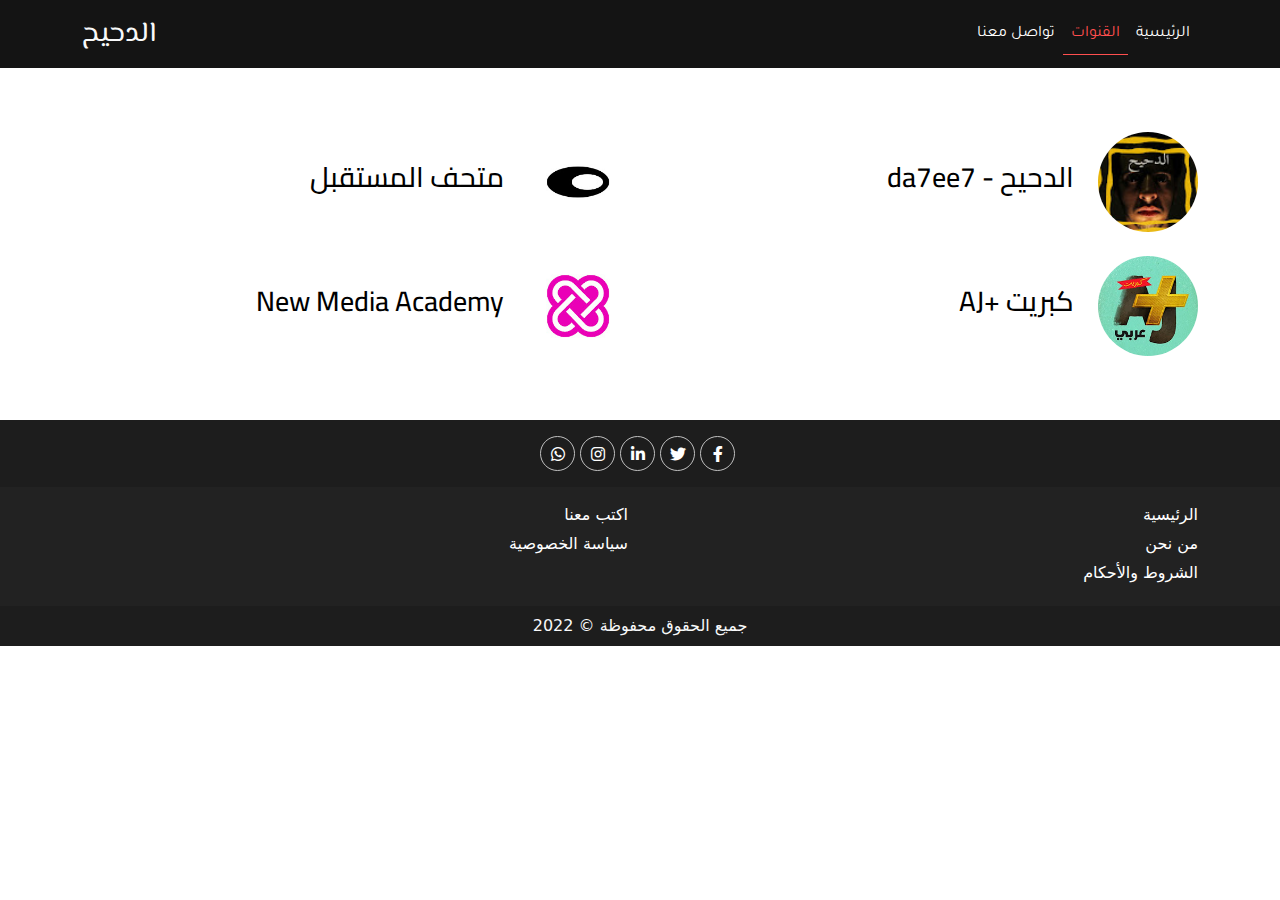
<file: channels.html>
<!DOCTYPE html>
<html lang="en">
  <head>
    <meta charset="UTF-8" />
    <meta http-equiv="X-UA-Compatible" content="IE=edge" />
    <meta name="viewport" content="width=device-width, initial-scale=1.0" />
    <title>Da7eeh Blog | القنوات</title>
    <link rel="stylesheet" href="css/bootstrap.min.css" />
    <!-- font awesome library-->
    <link rel="stylesheet" href="css/all.min.css" />
    <link rel="stylesheet" href="css/channels.css" />
  </head>
  <body>
    <!-- start header -->
    <nav class="navbar navbar-expand-lg sticky-top">
      <div class="container flex-row-reverse">
        <a class="navbar-brand text-light" href="index.html">الدحيح</a>
        <button
          class="navbar-toggler"
          type="button"
          data-bs-toggle="collapse"
          data-bs-target="#navbarSupportedContent"
          aria-controls="navbarSupportedContent"
          aria-expanded="false"
          aria-label="Toggle navigation"
        >
          <i class="fa-solid fa-bars text-light"></i>
        </button>
        <div class="collapse navbar-collapse" id="navbarSupportedContent">
          <ul class="navbar-nav ms-auto mb-2 mb-lg-0 pe-0 align-items-center">
            <li class="nav-item">
              <a class="nav-link" aria-current="page" href="index.html"
                >الرئيسية</a
              >
            </li>
            <li class="nav-item">
              <a class="nav-link active" href="channels.html">القنوات</a>
            </li>
            <li class="nav-item">
              <a class="nav-link" href="contact.html">تواصل معنا</a>
            </li>
          </ul>
        </div>
      </div>
    </nav>
    <!-- end header -->
    <!-- start channels -->
    <section class="pt-5 pb-5 mt-3 mb-3">
      <div class="container">
        <div class="row">
          <div class="col-md-6 mb-4">
            <div class="channelItem d-flex align-items-center">
              <img
                src="imgs/da7ee7.jpg"
                alt="da7ee7"
                class="rounded-circle ms-4"
              />
              <a href="https://www.youtube.com/c/da7ee7" target="_blank"
                ><h3>الدحيح - da7ee7</h3></a
              >
            </div>
          </div>
          <div class="col-md-6 mb-4 mb-md-0">
            <div class="channelItem d-flex align-items-center">
              <img
                src="imgs/museum of the future.jpg"
                alt="museum of the future"
                class="rounded-circle ms-4"
              />
              <a
                href="https://www.youtube.com/c/museumofthefuture"
                target="_blank"
                ><h3>متحف المستقبل</h3></a
              >
            </div>
          </div>
          <div class="col-md-6 mb-4 mb-md-0">
            <div class="channelItem d-flex align-items-center">
              <img
                src="imgs/aj+kabrit.jpg"
                alt="aj+ كبريت"
                class="rounded-circle ms-4"
              />
              <a href="https://www.youtube.com/AJPlusArabic" target="_blank"
                ><h3>كبريت +AJ</h3></a
              >
            </div>
          </div>
          <div class="col-md-6 mb-4 mb-md-0">
            <div class="channelItem d-flex align-items-center">
              <img
                src="imgs/new media academy.jpg"
                alt="new media academy"
                class="rounded-circle ms-4"
              />
              <a
                href="https://www.youtube.com/c/NewMediaAcademy"
                target="_blank"
                ><h3>New Media Academy</h3></a
              >
            </div>
          </div>
        </div>
      </div>
    </section>
    <!-- end channels -->
    <!-- start footer -->
    <footer>
      <!-- social media contacts -->
      <ul
        class="contact-icons list-unstyled pt-3 pb-3 pe-0 ps-0 m-0 d-flex justify-content-center"
      >
        <a href="#" class="face">
          <span style="border: 1px solid silver; border-radius: 100%"
            ><i
              class="fa-brands fa-facebook-f fa-fw"
              title="Facebook"
            ></i></span
        ></a>
        <a href="#" class="twi"
          ><span style="border: 1px solid silver; border-radius: 100%"
            ><i class="fa-brands fa-twitter fa-fw" title="Twitter"></i></span
        ></a>
        <a href="#" class="lin">
          <span style="border: 1px solid silver; border-radius: 100%"
            ><i
              class="fa-brands fa-linkedin-in fa-fw"
              title="Linked-in"
            ></i></span
        ></a>
        <a href="#" class="insta">
          <span style="border: 1px solid silver; border-radius: 100%"
            ><i
              class="fa-brands fa-instagram fa-fw"
              title="Instagram"
            ></i></span
        ></a>
        <a href="#" class="whats">
          <span style="border: 1px solid silver; border-radius: 100%"
            ><i class="fa-brands fa-whatsapp fa-fw" title="Whatsapp"></i></span
        ></a>
      </ul>
      <!-- social media contacts -->
      <!-- about us -->
      <div class="main-about-us pt-3 pb-3">
        <div class="container">
          <div class="row">
            <div class="col-lg-6 col-md-6 text-center text-md-end">
              <div class="item">
                <div><a href="index.html">الرئيسية</a></div>
                <div><a href="whoWeAre.html">من نحن</a></div>
                <div><a href="#">الشروط والأحكام</a></div>
              </div>
            </div>
            <div class="col-lg-6 col-md-6 text-center text-md-end">
              <div class="item">
                <div><a href="#">اكتب معنا</a></div>
                <div><a href="#">سياسة الخصوصية</a></div>
              </div>
            </div>
          </div>
        </div>
      </div>
      <!-- about us -->
      <!-- copy rights -->
      <div
        class="copy pt-2 pb-2 text-light d-flex justify-content-center align-content-center"
      >
        جميع الحقوق محفوظة &copy; 2022
      </div>
      <!-- copy rights -->
    </footer>
    <!-- end footer -->
    <!-- scroll to top -->
    <button onclick="topFunction()" id="myBtn" title="Go to top">
      <i
        class="fa-solid fa-arrow-up d-flex justify-content-center align-items-center"
      ></i>
    </button>
    <!-- ------------------------------ -->
    <script src="js/bootstrap.bundle.min.js"></script>
    <!-- font awesome library-->
    <!-- <script src="js/all.min.js"></script> -->
    <script src="js/main.js"></script>
  </body>
</html>
</file>
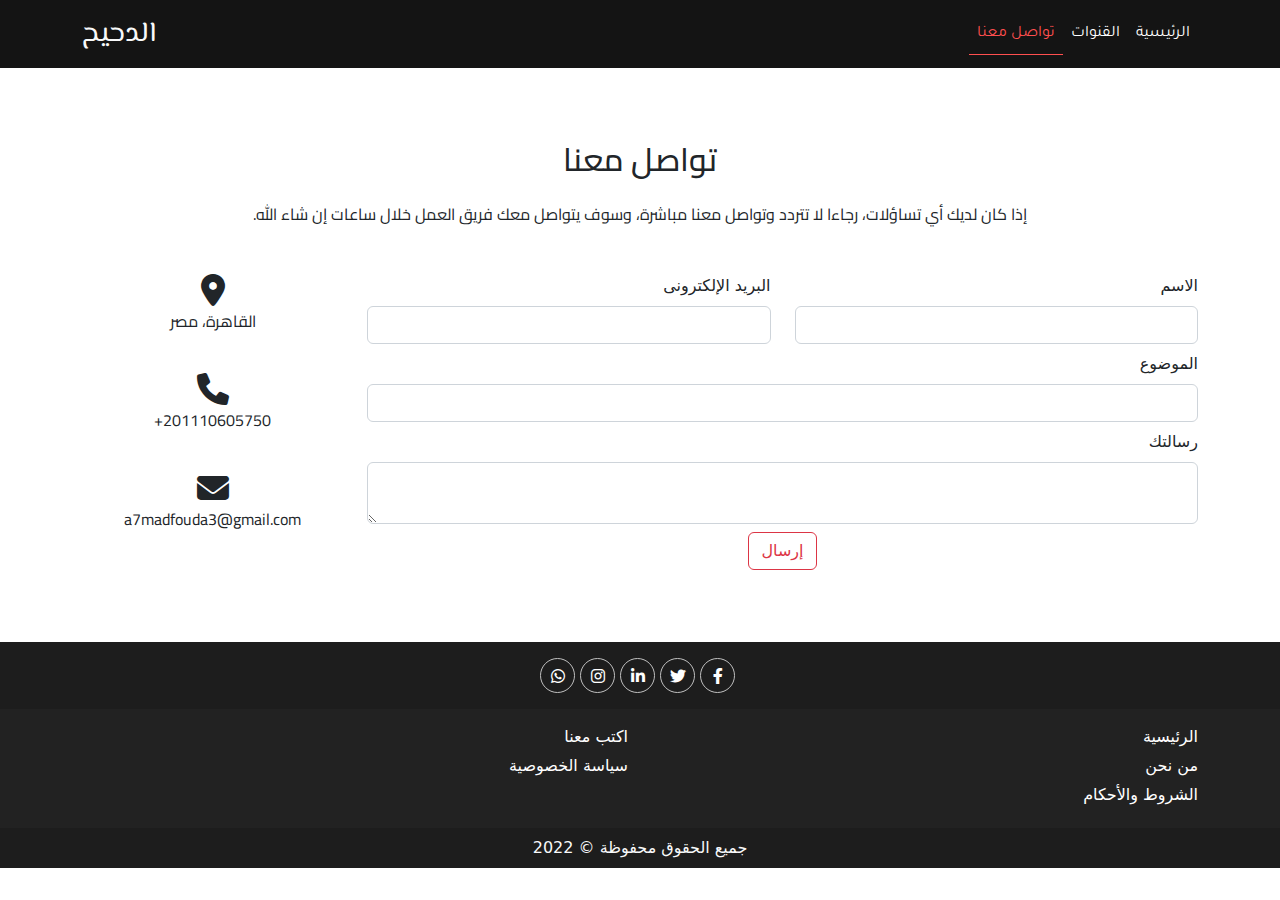
<file: contact.html>
<!DOCTYPE html>
<html lang="en">
  <head>
    <meta charset="UTF-8" />
    <meta http-equiv="X-UA-Compatible" content="IE=edge" />
    <meta name="viewport" content="width=device-width, initial-scale=1.0" />
    <title>Da7eeh Blog | تواصل معنا</title>
    <link rel="stylesheet" href="css/bootstrap.min.css" />
    <!-- font awesome library-->
    <link rel="stylesheet" href="css/all.min.css" />
    <link rel="stylesheet" href="css/contact.css" />
  </head>
  <body>
    <!-- start header -->
    <nav class="navbar navbar-expand-lg sticky-top">
      <div class="container flex-row-reverse">
        <a class="navbar-brand text-light" href="index.html">الدحيح</a>
        <button
          class="navbar-toggler"
          type="button"
          data-bs-toggle="collapse"
          data-bs-target="#navbarSupportedContent"
          aria-controls="navbarSupportedContent"
          aria-expanded="false"
          aria-label="Toggle navigation"
        >
          <i class="fa-solid fa-bars text-light"></i>
        </button>
        <div class="collapse navbar-collapse" id="navbarSupportedContent">
          <ul class="navbar-nav ms-auto mb-2 mb-lg-0 pe-0 align-items-center">
            <li class="nav-item">
              <a class="nav-link" aria-current="page" href="index.html"
                >الرئيسية</a
              >
            </li>
            <li class="nav-item">
              <a class="nav-link" href="channels.html">القنوات</a>
            </li>
            <li class="nav-item">
              <a class="nav-link active" href="contact.html">تواصل معنا</a>
            </li>
          </ul>
        </div>
      </div>
    </nav>
    <!-- end header -->
    <!-- start main body -->
    <section class="pt-5 pb-5 contact">
      <div class="container">
        <!--Section: Contact v.2-->
        <section class="mb-4">
          <!--Section heading-->
          <h2 class="h1-responsive font-weight-bold text-center my-4">
            تواصل معنا
          </h2>
          <!--Section description-->
          <p class="text-center w-responsive mx-auto mb-5">
            إذا كان لديك أي تساؤلات، رجاءا لا تتردد وتواصل معنا مباشرة، وسوف
            يتواصل معك فريق العمل خلال ساعات إن شاء الله.
          </p>

          <div class="row">
            <!--Grid column-->
            <div class="col-md-9 mb-md-0 mb-5">
              <form
                id="contact-form"
                name="contact-form"
                action="mail.php"
                method="POST"
              >
                <!--Grid row-->
                <div class="row">
                  <!--Grid column-->
                  <div class="col-md-6">
                    <div class="md-form mb-0">
                      <label for="name" class="mb-2">الاسم</label>
                      <input
                        type="text"
                        id="name"
                        name="name"
                        class="form-control mb-2"
                      />
                    </div>
                  </div>
                  <!--Grid column-->

                  <!--Grid column-->
                  <div class="col-md-6">
                    <div class="md-form mb-0">
                      <label for="email" class="mb-2">البريد الإلكترونى</label>
                      <input
                        type="text"
                        id="email"
                        name="email"
                        class="form-control mb-2"
                      />
                    </div>
                  </div>
                  <!--Grid column-->
                </div>
                <!--Grid row-->

                <!--Grid row-->
                <div class="row">
                  <div class="col-md-12">
                    <div class="md-form mb-0">
                      <label for="subject" class="mb-2">الموضوع</label>
                      <input
                        type="text"
                        id="subject"
                        name="subject"
                        class="form-control mb-2"
                      />
                    </div>
                  </div>
                </div>
                <!--Grid row-->

                <!--Grid row-->
                <div class="row">
                  <!--Grid column-->
                  <div class="col-md-12">
                    <div class="md-form">
                      <label for="message" class="mb-2">رسالتك</label>
                      <textarea
                        type="text"
                        id="message"
                        name="message"
                        rows="2"
                        class="form-control md-textarea mb-2"
                      ></textarea>
                    </div>
                  </div>
                </div>
                <!--Grid row-->
              </form>

              <div class="text-center text-md-left">
                <a
                  class="btn btn-outline-danger"
                  onclick="document.getElementById('contact-form').submit();"
                  >إرسال</a
                >
              </div>
              <div class="status"></div>
            </div>
            <!--Grid column-->

            <!--Grid column-->
            <div class="col-md-3 text-center">
              <ul class="list-unstyled mb-0">
                <li>
                  <i class="fas fa-map-marker-alt fa-2x"></i>
                  <p>القاهرة، مصر</p>
                </li>

                <li>
                  <i class="fas fa-phone mt-4 fa-2x"></i>
                  <p>201110605750+</p>
                </li>

                <li>
                  <i class="fas fa-envelope mt-4 fa-2x"></i>
                  <p>a7madfouda3@gmail.com</p>
                </li>
              </ul>
            </div>
            <!--Grid column-->
          </div>
        </section>
        <!--Section: Contact v.2-->
      </div>
    </section>
    <!-- end main body -->
    <!-- start footer -->
    <footer>
      <!-- social media contacts -->
      <ul
        class="contact-icons list-unstyled pt-3 pb-3 pe-0 ps-0 m-0 d-flex justify-content-center"
      >
        <a href="#" class="face">
          <span style="border: 1px solid silver; border-radius: 100%"
            ><i
              class="fa-brands fa-facebook-f fa-fw"
              title="Facebook"
            ></i></span
        ></a>
        <a href="#" class="twi"
          ><span style="border: 1px solid silver; border-radius: 100%"
            ><i class="fa-brands fa-twitter fa-fw" title="Twitter"></i></span
        ></a>
        <a href="#" class="lin">
          <span style="border: 1px solid silver; border-radius: 100%"
            ><i
              class="fa-brands fa-linkedin-in fa-fw"
              title="Linked-in"
            ></i></span
        ></a>
        <a href="#" class="insta">
          <span style="border: 1px solid silver; border-radius: 100%"
            ><i
              class="fa-brands fa-instagram fa-fw"
              title="Instagram"
            ></i></span
        ></a>
        <a href="#" class="whats">
          <span style="border: 1px solid silver; border-radius: 100%"
            ><i class="fa-brands fa-whatsapp fa-fw" title="Whatsapp"></i></span
        ></a>
      </ul>
      <!-- social media contacts -->
      <!-- about us -->
      <div class="main-about-us pt-3 pb-3">
        <div class="container">
          <div class="row">
            <div class="col-lg-6 col-md-6 text-center text-md-end">
              <div class="item">
                <div><a href="index.html">الرئيسية</a></div>
                <div><a href="whoWeAre.html">من نحن</a></div>
                <div><a href="#">الشروط والأحكام</a></div>
              </div>
            </div>
            <div class="col-lg-6 col-md-6 text-center text-md-end">
              <div class="item">
                <div><a href="#">اكتب معنا</a></div>
                <div><a href="#">سياسة الخصوصية</a></div>
              </div>
            </div>
          </div>
        </div>
      </div>
      <!-- about us -->
      <!-- copy rights -->
      <div
        class="copy pt-2 pb-2 text-light d-flex justify-content-center align-content-center"
      >
        جميع الحقوق محفوظة &copy; 2022
      </div>
      <!-- copy rights -->
    </footer>
    <!-- end footer -->
    <!-- scroll to top -->
    <button onclick="topFunction()" id="myBtn" title="Go to top">
      <i
        class="fa-solid fa-arrow-up d-flex justify-content-center align-items-center"
      ></i>
    </button>
    <!-- ------------------------------ -->
    <script src="js/bootstrap.bundle.min.js"></script>
    <!-- font awesome library-->
    <!-- <script src="js/all.min.js"></script> -->
    <script src="js/main.js"></script>
  </body>
</html>
</file>
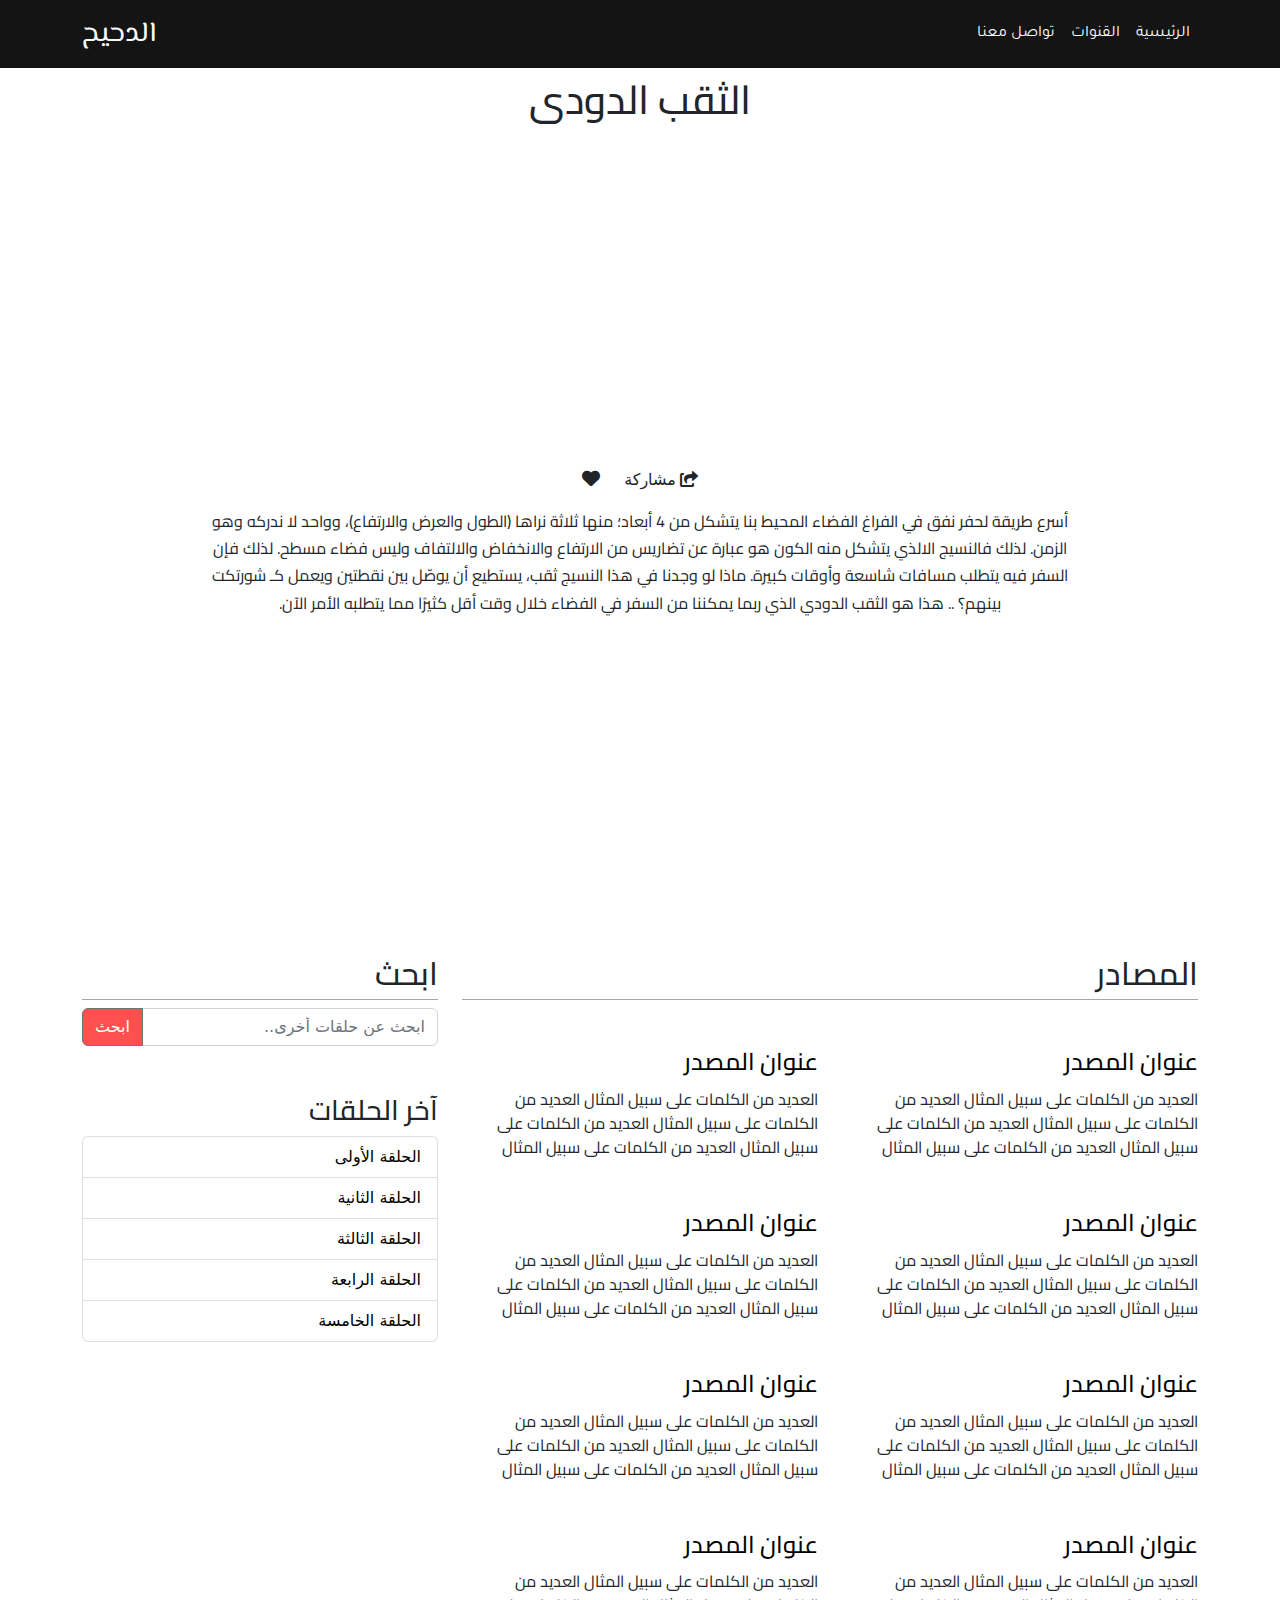
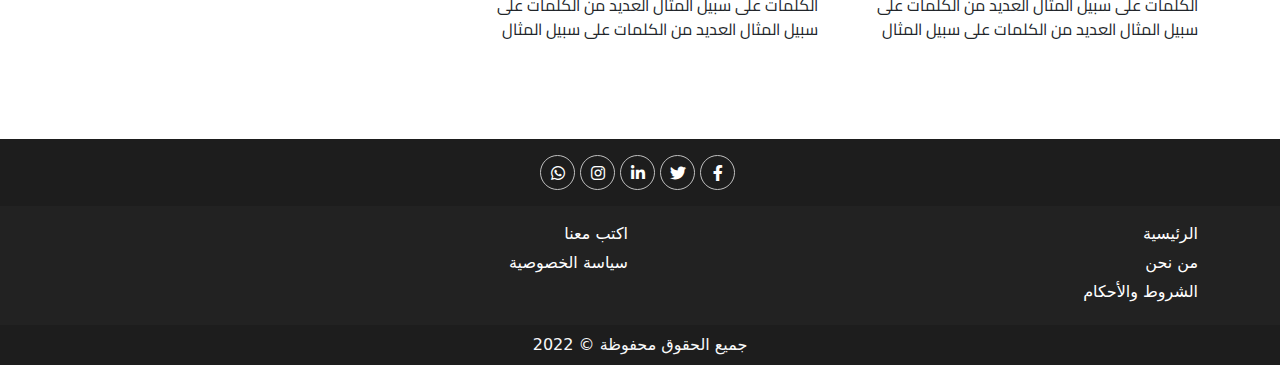
<file: episode.html>
<!DOCTYPE html>
<html lang="en">
  <head>
    <meta charset="UTF-8" />
    <meta http-equiv="X-UA-Compatible" content="IE=edge" />
    <meta name="viewport" content="width=device-width, initial-scale=1.0" />
    <title>Da7eeh Blog | Episode</title>
    <link rel="stylesheet" href="css/bootstrap.min.css" />
    <!-- font awesome library-->
    <link rel="stylesheet" href="css/all.min.css" />
    <link rel="stylesheet" href="css/episode.css" />
  </head>
  <body>
    <!-- start header -->
    <nav class="navbar navbar-expand-lg">
      <div class="container flex-row-reverse">
        <a class="navbar-brand text-light" href="index.html">الدحيح</a>
        <button
          class="navbar-toggler"
          type="button"
          data-bs-toggle="collapse"
          data-bs-target="#navbarSupportedContent"
          aria-controls="navbarSupportedContent"
          aria-expanded="false"
          aria-label="Toggle navigation"
        >
          <i class="fa-solid fa-bars text-light"></i>
        </button>
        <div class="collapse navbar-collapse" id="navbarSupportedContent">
          <ul class="navbar-nav ms-auto mb-2 mb-lg-0 pe-0 align-items-center">
            <li class="nav-item">
              <a class="nav-link" aria-current="page" href="index.html"
                >الرئيسية</a
              >
            </li> 
            <li class="nav-item">
              <a class="nav-link" href="channels.html">القنوات</a>
            </li>
            <li class="nav-item">
              <a class="nav-link" href="contact.html">تواصل معنا</a>
            </li>
          </ul>
        </div>
      </div>
    </nav>
    <!-- end header -->
    <!-- start landing section -->
    <section class="landing">
      <div
        class="container d-flex flex-column align-items-center justify-content-"
      >
        <h1 class="mb-2 mt-2">الثقب الدودى</h1>
        <div class="iframe-container">
          <iframe
            src="https://www.youtube.com/embed/a380m0dGE0Q"
            title="YouTube video player"
            frameborder="0"
            allow="accelerometer; autoplay; clipboard-write; encrypted-media; gyroscope; picture-in-picture"
            allowfullscreen
          ></iframe>
        </div>

        <div class="mt-3 d-flex justify-content-center">
          <div>
            <a href="#" class="share"
              ><i class="fa-solid fa-share-from-square"></i
              ><span class="me-1">مشاركة</span></a
            >
          </div>
          <div class="me-4">
            <i class="fa-solid fa-heart heart-icon" check="no"></i>
          </div>
        </div>
        <p class="mt-3 text-center">
          أسرع طريقة لحفر نفق في الفراغ الفضاء المحيط بنا يتشكل من 4 أبعاد؛ منها
          ثلاثة نراها (الطول والعرض والارتفاع)، وواحد لا ندركه وهو الزمن. لذلك
          فالنسيج الالذي يتشكل منه الكون هو عبارة عن تضاريس من الارتفاع
          والانخفاض والالتفاف وليس فضاء مسطح. لذلك فإن السفر فيه يتطلب مسافات
          شاسعة وأوقات كبيرة. ماذا لو وجدنا في هذا النسيج ثقب، يستطيع أن يوصّل
          بين نقطتين ويعمل كـ شورتكت بينهم؟ .. هذا هو الثقب الدودي الذي ربما
          يمكننا من السفر في الفضاء خلال وقت أقل كثيرًا مما يتطلبه الأمر الآن.
        </p>
      </div>
    </section>
    <!-- end landing section -->
    <!-- start resources -->
    <section class="pt-5 pb-5">
      <div class="container">
        <div class="row">
          <div class="col-lg-8 col-md-8">
            <h2 class="resources-heading mb-5">المصادر</h2>
            <div class="row">
              <div class="col-lg-6 col-md-6">
                <div class="source-item">
                  <h4><a href="article.html">عنوان المصدر</a></h4>
                  <p>
                    العديد من الكلمات على سبيل المثال العديد من الكلمات على سبيل
                    المثال العديد من الكلمات على سبيل المثال العديد من الكلمات
                    على سبيل المثال
                  </p>
                </div>
                <div class="source-item">
                  <h4><a href="article.html">عنوان المصدر</a></h4>
                  <p>
                    العديد من الكلمات على سبيل المثال العديد من الكلمات على سبيل
                    المثال العديد من الكلمات على سبيل المثال العديد من الكلمات
                    على سبيل المثال
                  </p>
                </div>
                <div class="source-item">
                  <h4><a href="article.html">عنوان المصدر</a></h4>
                  <p>
                    العديد من الكلمات على سبيل المثال العديد من الكلمات على سبيل
                    المثال العديد من الكلمات على سبيل المثال العديد من الكلمات
                    على سبيل المثال
                  </p>
                </div>
                <div class="source-item">
                  <h4><a href="article.html">عنوان المصدر</a></h4>
                  <p>
                    العديد من الكلمات على سبيل المثال العديد من الكلمات على سبيل
                    المثال العديد من الكلمات على سبيل المثال العديد من الكلمات
                    على سبيل المثال
                  </p>
                </div>
              </div>
              <div class="col-lg-6 col-md-6">
                <div class="source-item">
                  <h4><a href="article.html">عنوان المصدر</a></h4>
                  <p>
                    العديد من الكلمات على سبيل المثال العديد من الكلمات على سبيل
                    المثال العديد من الكلمات على سبيل المثال العديد من الكلمات
                    على سبيل المثال
                  </p>
                </div>
                <div class="source-item">
                  <h4><a href="article.html">عنوان المصدر</a></h4>
                  <p>
                    العديد من الكلمات على سبيل المثال العديد من الكلمات على سبيل
                    المثال العديد من الكلمات على سبيل المثال العديد من الكلمات
                    على سبيل المثال
                  </p>
                </div>
                <div class="source-item">
                  <h4><a href="article.html">عنوان المصدر</a></h4>
                  <p>
                    العديد من الكلمات على سبيل المثال العديد من الكلمات على سبيل
                    المثال العديد من الكلمات على سبيل المثال العديد من الكلمات
                    على سبيل المثال
                  </p>
                </div>
                <div class="source-item">
                  <h4><a href="article.html">عنوان المصدر</a></h4>
                  <p>
                    العديد من الكلمات على سبيل المثال العديد من الكلمات على سبيل
                    المثال العديد من الكلمات على سبيل المثال العديد من الكلمات
                    على سبيل المثال
                  </p>
                </div>
              </div>
            </div>
          </div>
          <div class="col-lg-4 col-md-4">
            <h2 class="search-heading ">ابحث</h3>
            <div class="input-group mb-5 flex-row-reverse">
              <button
                class="btn btn-outline-secondary search"
                type="button"
                id="button-addon1"
              >
                ابحث
              </button>
              <input
                type="text"
                class="form-control"
                placeholder="ابحث عن حلقات أخرى.."
                aria-label="Example text with button addon"
                aria-describedby="button-addon1"
              />
            </div>
            <h3>آخر الحلقات</h3>
            <ul class="list-group p-0 other-episodes">
              <li class="list-group-item"><a href="#">الحلقة الأولى</a></li>
              <li class="list-group-item"><a href="#">الحلقة الثانية</a></li>
              <li class="list-group-item"><a href="#">الحلقة الثالثة</a></li>
              <li class="list-group-item"><a href="#">الحلقة الرابعة</a></li>
              <li class="list-group-item"><a href="#">الحلقة الخامسة</a></li>
            </ul>
          </div>
        </div>
      </div>
    </section>
    <!-- end resources -->
    <!-- start footer -->
    <footer>
      <!-- social media contacts -->
      <ul
        class="contact-icons list-unstyled pt-3 pb-3 pe-0 ps-0 m-0 d-flex justify-content-center"
      >
        <a href="#" class="face">
          <span style="border: 1px solid silver; border-radius: 100%"
            ><i
              class="fa-brands fa-facebook-f fa-fw"
              title="Facebook"
            ></i></span
        ></a>
        <a href="#" class="twi"
          ><span style="border: 1px solid silver; border-radius: 100%"
            ><i class="fa-brands fa-twitter fa-fw" title="Twitter"></i></span
        ></a>
        <a href="#" class="lin">
          <span style="border: 1px solid silver; border-radius: 100%"
            ><i
              class="fa-brands fa-linkedin-in fa-fw"
              title="Linked-in"
            ></i></span
        ></a>
        <a href="#" class="insta">
          <span style="border: 1px solid silver; border-radius: 100%"
            ><i
              class="fa-brands fa-instagram fa-fw"
              title="Instagram"
            ></i></span
        ></a>
        <a href="#" class="whats">
          <span style="border: 1px solid silver; border-radius: 100%"
            ><i class="fa-brands fa-whatsapp fa-fw" title="Whatsapp"></i></span
        ></a>
      </ul>
      <!-- social media contacts -->
      <!-- about us -->
      <div class="main-about-us pt-3 pb-3">
        <div class="container">
          <div class="row">
            <div class="col-lg-6 col-md-6 text-center text-md-end">
              <div class="item">
                <div><a href="index.html">الرئيسية</a></div>
                <div><a href="whoWeAre.html">من نحن</a></div>
                <div><a href="#">الشروط والأحكام</a></div>
              </div>
            </div>
            <div class="col-lg-6 col-md-6 text-center text-md-end">
              <div class="item">
                <div><a href="#">اكتب معنا</a></div>
                <div><a href="#">سياسة الخصوصية</a></div>
              </div>
            </div>
          </div>
        </div>
      </div>
      <!-- about us -->
      <!-- copy rights -->
      <div
        class="copy pt-2 pb-2 text-light d-flex justify-content-center align-content-center"
      >
        جميع الحقوق محفوظة &copy; 2022
      </div>
      <!-- copy rights -->
    </footer>
    <!-- end footer -->
    <!-- ------------------------------ -->
    <script src="js/bootstrap.bundle.min.js"></script>
    <!-- font awesome library-->
    <!-- <script src="js/all.min.js"></script> -->
    <script src="js/episode.js"></script>
  </body>
</html>
</file>
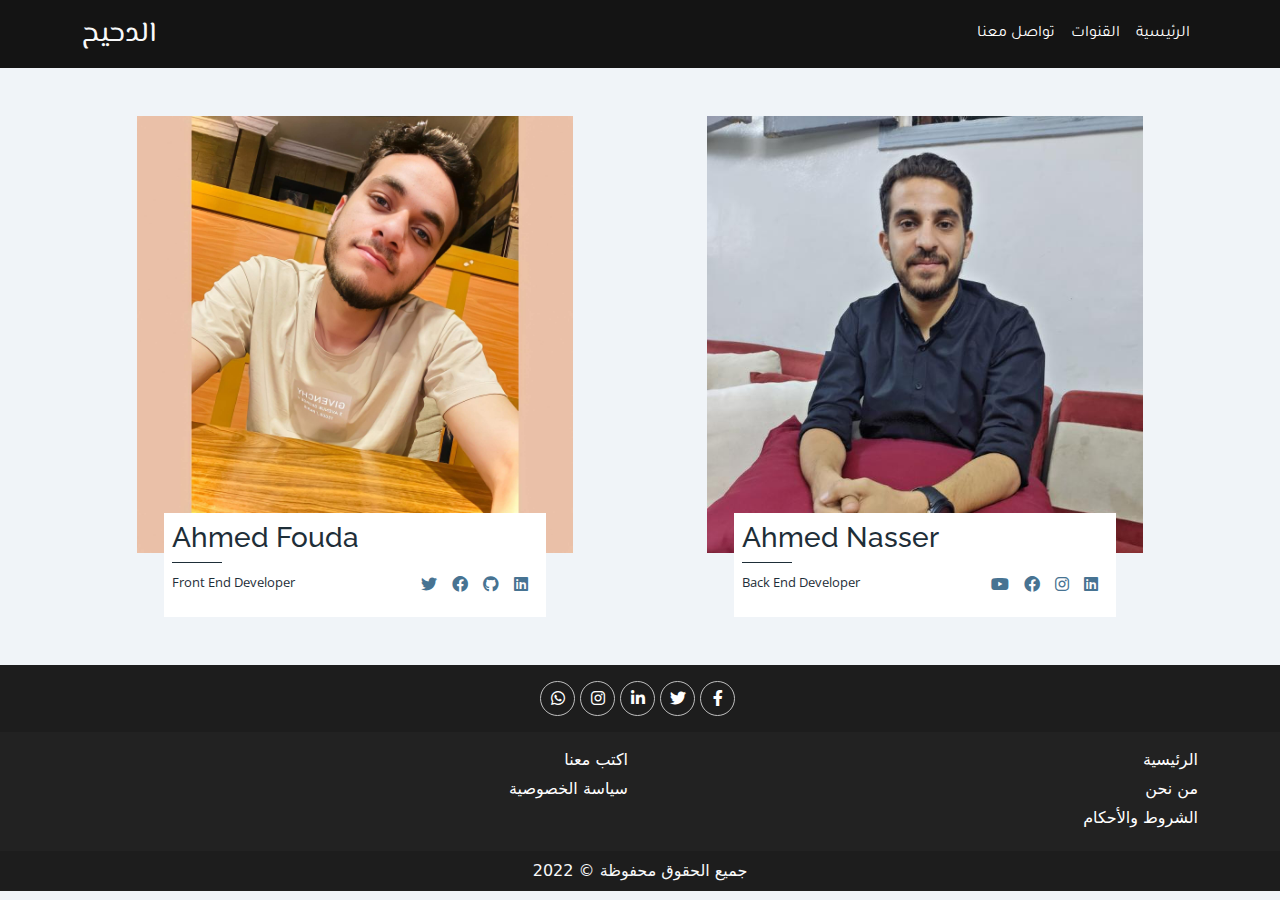
<file: whoWeAre.html>
<!DOCTYPE html>
<html lang="en">
  <head>
    <meta charset="UTF-8" />
    <meta http-equiv="X-UA-Compatible" content="IE=edge" />
    <meta name="viewport" content="width=device-width, initial-scale=1.0" />
    <title>Da7eeh Blog | من نحن</title>
    <link rel="stylesheet" href="css/bootstrap.min.css" />
    <!-- font awesome library-->
    <link rel="stylesheet" href="css/all.min.css" />
    <link rel="stylesheet" href="css/whoWeAre.css" />
  </head>
  <body>
    <!-- start header -->
    <nav class="navbar navbar-expand-lg sticky-top">
      <div class="container flex-row-reverse">
        <a class="navbar-brand text-light" href="index.html">الدحيح</a>
        <button
          class="navbar-toggler"
          type="button"
          data-bs-toggle="collapse"
          data-bs-target="#navbarSupportedContent"
          aria-controls="navbarSupportedContent"
          aria-expanded="false"
          aria-label="Toggle navigation"
        >
          <i class="fa-solid fa-bars text-light"></i>
        </button>
        <div class="collapse navbar-collapse" id="navbarSupportedContent">
          <ul class="navbar-nav ms-auto mb-2 mb-lg-0 pe-0 align-items-center">
            <li class="nav-item">
              <a class="nav-link" aria-current="page" href="index.html"
                >الرئيسية</a
              >
            </li>
            <li class="nav-item">
              <a class="nav-link" href="channels.html">القنوات</a>
            </li>
            <li class="nav-item">
              <a class="nav-link" href="contact.html">تواصل معنا</a>
            </li>
          </ul>
        </div>
      </div>
    </nav>
    <!-- end header -->
    <!-- start who we are -->
    <section class="pt-5 pb-5 whoWeAre">
      <div class="container">
        <div class="row">
          <div class="col-md-6 mb-3 mb-md-0">
            <div class="person text-center">
              <img src="imgs/ahmed.jpg" alt="" class="img-fluid" />
            </div>
            <div class="personInfo p-2 position-relative">
              <h3>Ahmed Fouda</h3>
              <div class="line"></div>
              <div class="d-flex justify-content-between">
                <p>Front End Developer</p>
                <div class="personContacts">
                  <a href="https://twitter.com/A7mad_72000" target="_blank"><i class="fa-brands fa-twitter twitter"></i></a>
                  <a href="https://www.facebook.com/ahmad.hamdy2388" target="_blank"><i class="fa-brands fa-facebook facebook"></i></a>
                  <a href="https://github.com/a7medfouda" target="_blank"><i class="fa-brands fa-github github"></i></a>
                  <a href="https://www.linkedin.com/in/ahmed-fouda-710009187/" target="_blank"><i class="fa-brands fa-linkedin linkedin"></i></a>
                </div>
              </div>
            </div>
          </div>
          <div class="col-md-6">
            <div class="person text-center">
              <img src="imgs/nasser.jpg" alt="" class="img-fluid" />
            </div>
            <div class="personInfo p-2 position-relative">
              <h3>Ahmed Nasser</h3>
              <div class="line"></div>
              <div class="d-flex justify-content-between">
                <p>Back End Developer</p>
                <div class="personContacts">
                  <a href="https://youtube.com/channel/UCl4OoaShjDP9Hm1YtBps6qQ" target="_blank"><i class="fa-brands fa-youtube youtube"></i></a>
                  <a href="https://www.facebook.com/ahmednasseradli" target="_blank"><i class="fa-brands fa-facebook facebook"></i></a>
                  <a href="https://www.instagram.com/ahmednasseradli/" target="_blank"><i class="fa-brands fa-instagram instagram"></i></a>
                  <a href="https://www.linkedin.com/in/ahmednasseradli" target="_blank"><i class="fa-brands fa-linkedin linkedin"></i></a>
                </div>
              </div>
            </div>
          </div>
        </div>
      </div>
    </section>
    <!-- end who we are -->
    <!-- start footer -->
    <footer>
      <!-- social media contacts -->
      <ul
        class="contact-icons list-unstyled pt-3 pb-3 pe-0 ps-0 m-0 d-flex justify-content-center"
      >
        <a href="#" class="face">
          <span style="border: 1px solid silver; border-radius: 100%"
            ><i
              class="fa-brands fa-facebook-f fa-fw"
              title="Facebook"
            ></i></span
        ></a>
        <a href="#" class="twi"
          ><span style="border: 1px solid silver; border-radius: 100%"
            ><i class="fa-brands fa-twitter fa-fw" title="Twitter"></i></span
        ></a>
        <a href="#" class="lin">
          <span style="border: 1px solid silver; border-radius: 100%"
            ><i
              class="fa-brands fa-linkedin-in fa-fw"
              title="Linked-in"
            ></i></span
        ></a>
        <a href="#" class="insta">
          <span style="border: 1px solid silver; border-radius: 100%"
            ><i
              class="fa-brands fa-instagram fa-fw"
              title="Instagram"
            ></i></span
        ></a>
        <a href="#" class="whats">
          <span style="border: 1px solid silver; border-radius: 100%"
            ><i class="fa-brands fa-whatsapp fa-fw" title="Whatsapp"></i></span
        ></a>
      </ul>
      <!-- social media contacts -->
      <!-- about us -->
      <div class="main-about-us pt-3 pb-3">
        <div class="container">
          <div class="row">
            <div class="col-lg-6 col-md-6 text-center text-md-end">
              <div class="item">
                <div><a href="index.html">الرئيسية</a></div>
                <div><a href="whoWeAre.html">من نحن</a></div>
                <div><a href="#">الشروط والأحكام</a></div>
              </div>
            </div>
            <div class="col-lg-6 col-md-6 text-center text-md-end">
              <div class="item">
                <div><a href="#">اكتب معنا</a></div>
                <div><a href="#">سياسة الخصوصية</a></div>
              </div>
            </div>
          </div>
        </div>
      </div>
      <!-- about us -->
      <!-- copy rights -->
      <div
        class="copy pt-2 pb-2 text-light d-flex justify-content-center align-content-center"
      >
        جميع الحقوق محفوظة &copy; 2022
      </div>
      <!-- copy rights -->
    </footer>
    <!-- end footer -->
    <!-- scroll to top -->
    <button onclick="topFunction()" id="myBtn" title="Go to top">
      <i
        class="fa-solid fa-arrow-up d-flex justify-content-center align-items-center"
      ></i>
    </button>
    <!-- ------------------------------ -->
    <script src="js/bootstrap.bundle.min.js"></script>
    <!-- font awesome library-->
    <!-- <script src="js/all.min.js"></script> -->
    <script src="js/main.js"></script>
  </body>
</html>
</file>
<file: css/style.css>
@import url('https://fonts.googleapis.com/css2?family=Cairo:wght@300;400;500;600;700&family=El+Messiri:wght@700&family=Gulzar&family=Harmattan:wght@700&family=Tajawal:wght@300;400;500;700&display=swap');
/* global rules */
html {
  direction: rtl;
}
:root {
  --hover-color: #ff4f4f;
  --main-transition: 0.3s;
  --main-underline-color: #a8a7a7;
}
h1,
h2,
h3,
h4,
h5,
h6,
p {
  font-family: 'Cairo', sans-serif;
}
a {
  text-decoration: none;
}
/* global rules */
/* start navbar */
.navbar {
  background-color: #141414;
}
.navbar-brand {
  font-family: 'El Messiri', sans-serif;
  font-size: 28px;
}
.nav-item {
  width: fit-content;
}
.nav-item a {
  color: white;
  font-family: 'Tajawal', sans-serif;
}
.navbar-nav .nav-link.active {
  border-bottom: 1px solid var(--hover-color);
}
.navbar-nav .nav-link.active,
.nav-link:hover {
  color: var(--hover-color);
}
.nav-link:focus {
  color: var(--hover-color);
}
.navbar-toggler-icon {
  color: white;
}
.navbar-toggler {
  border: none;
}
.navbar-toggler:focus {
  box-shadow: none;
}
/* end navbar */
/* start resources */
.episodes-heading,
.search-heading {
  border-bottom: 1px solid var(--main-underline-color);
  line-height: 1.6;
}
#button-addon1 {
  background-color: var(--hover-color);
  color: white;
}
#button-addon1:hover {
  background-color: rgb(20 20 20);
}
.source-item {
  margin-bottom: 50px;
}
.source-item h4 {
  margin-bottom: 10px;
  cursor: pointer;
}
.source-item h4:hover {
  color: var(--hover-color);
  transition: var(--main-transition);
}
.other-episodes li a {
  color: black;
}
.other-episodes li a:hover {
  color: var(--hover-color);
  transition: var(--main-transition);
}
/* end resources */

/* start footer */
.contact-icons {
  background-color: rgba(20, 20, 20, 0.96);
}
.contact-icons a {
  color: white;
  transition: var(--main-transition);
}
.contact-icons span {
  margin-right: 5px;
  width: 35px;
  height: 35px;
  display: flex;
  justify-content: center;
  align-items: center;
}
.face:hover {
  color: #1877f2;
}
.insta:hover {
  color: #c13584;
}
.whats:hover {
  color: #25d366;
}
.lin:hover {
  color: #0077b5;
}
.twi:hover {
  color: #1da1f2;
}
.main-about-us {
  background-color: rgba(20, 20, 20, 0.94);
}
.main-about-us .item a {
  color: white;
}
.main-about-us .item a:hover {
  color: var(--hover-color);
  transition: 0.3s;
}
.main-about-us .item div {
  margin-bottom: 5px;
}
.copy {
  background-color: rgba(20, 20, 20, 0.96);
}
/* end footer */
/* scroll to top */
#myBtn {
  display: none;
  position: fixed;
  bottom: 20px;
  right: 30px;
  width: 40px;
  height: 40px;
  z-index: 99;
  border: none;
  background-color: var(--hover-color);
  color: white;
  cursor: pointer;
  border-radius: 100%;
  font-size: 18px;
}
#myBtn:hover {
  background-color: #555;
}
/* scroll to top */
.episode-content h3 a {
  color: black;
}
.episode-content h3 a:hover {
  color: var(--hover-color);
  transition: var(--main-transition);
}

body > section > div > div > div.col-lg-8.col-md-8.bg-danger > div {
  --bs-gutter-x: 0;
}
.episode-content {
  background-color: #f5f5f5;
}
body > section > div > nav > ul > li a {
  color: var(--hover-color) !important;
}
.more a {
  color: black;
}
.more a:hover {
  color: var(--hover-color);
  transition: var(--main-transition);
}
</file>
<file: css/allEpisodes.css>
@import url('https://fonts.googleapis.com/css2?family=Cairo:wght@300;400;500;600;700&family=El+Messiri:wght@700&family=Gulzar&family=Harmattan:wght@700&family=Tajawal:wght@300;400;500;700&display=swap');
/* global rules */
html {
  direction: rtl;
}
:root {
  --hover-color: #ff4f4f;
  --main-transition: 0.3s;
  --main-underline-color: #a8a7a7;
}
h1,
h2,
h3,
h4,
h5,
h6,
p {
  font-family: 'Cairo', sans-serif;
}
a {
  text-decoration: none;
}
/* global rules */
/* start navbar */
.navbar {
  background-color: #141414;
}
.navbar-brand {
  font-family: 'El Messiri', sans-serif;
  font-size: 28px;
}
.nav-item {
  width: fit-content;
}
.nav-item a {
  color: white;
  font-family: 'Tajawal', sans-serif;
}
.navbar-nav .nav-link.active {
  border-bottom: 1px solid var(--hover-color);
}
.navbar-nav .nav-link.active,
.nav-link:hover {
  color: var(--hover-color);
}
.nav-link:focus {
  color: var(--hover-color);
}
.navbar-toggler-icon {
  color: white;
}
.navbar-toggler {
  border: none;
}
.navbar-toggler:focus {
  box-shadow: none;
}
/* end navbar */
/* start main body */
.episodeItem {
  background-color: #f5f5f5;
  color: black;
  border-radius: 5px;
}
.episodeItem img {
  border-top-left-radius: 5px;
  border-top-right-radius: 5px;
}
.episodeItem:hover {
  transition: var(--main-transition);
  transform: translateY(-3px);
}
.episodeItem:hover h3 {
  color: var(--hover-color);
  transition: var(--main-transition);
}

/* end main body */
/* start footer */
.contact-icons {
  background-color: rgba(20, 20, 20, 0.96);
}
.contact-icons a {
  color: white;
  transition: var(--main-transition);
}
.contact-icons span {
  margin-right: 5px;
  width: 35px;
  height: 35px;
  display: flex;
  justify-content: center;
  align-items: center;
}
.face:hover {
  color: #1877f2;
}
.insta:hover {
  color: #c13584;
}
.whats:hover {
  color: #25d366;
}
.lin:hover {
  color: #0077b5;
}
.twi:hover {
  color: #1da1f2;
}
.main-about-us {
  background-color: rgba(20, 20, 20, 0.94);
}
.main-about-us .item a {
  color: white;
}
.main-about-us .item a:hover {
  color: var(--hover-color);
  transition: 0.3s;
}
.main-about-us .item div {
  margin-bottom: 5px;
}
.copy {
  background-color: rgba(20, 20, 20, 0.96);
}
/* end footer */
/* scroll to top */
#myBtn {
  display: none;
  position: fixed;
  bottom: 20px;
  right: 30px;
  width: 40px;
  height: 40px;
  z-index: 99;
  border: none;
  background-color: var(--hover-color);
  color: white;
  cursor: pointer;
  border-radius: 100%;
  font-size: 18px;
}
#myBtn:hover {
  background-color: #555;
}
/* scroll to top */
</file>
<file: css/article.css>
@import url('https://fonts.googleapis.com/css2?family=Cairo:wght@300;400;500;600;700&family=El+Messiri:wght@700&family=Gulzar&family=Harmattan:wght@700&family=Tajawal:wght@300;400;500;700&display=swap');
/* global rules */
html {
  direction: rtl;
}
:root {
  --hover-color: #ff4f4f;
  --main-transition: 0.3s;
  --main-underline-color: #a8a7a7;
}
h1,
h2,
h3,
h4,
h5,
h6,
p {
  font-family: 'Cairo', sans-serif;
}
a {
  text-decoration: none;
}
/* global rules */
/* start navbar */
.navbar {
  background-color: #141414;
}
.navbar-brand {
  font-family: 'El Messiri', sans-serif;
  font-size: 28px;
}
.nav-item {
  width: fit-content;
}
.nav-item a {
  color: white;
  font-family: 'Tajawal', sans-serif;
}
.navbar-nav .nav-link.active {
  border-bottom: 1px solid var(--hover-color);
}
.navbar-nav .nav-link.active,
.nav-link:hover {
  color: var(--hover-color);
}
.nav-link:focus {
  color: var(--hover-color);
}
.navbar-toggler-icon {
  color: white;
}
.navbar-toggler {
  border: none;
}
.navbar-toggler:focus {
  box-shadow: none;
}
/* end navbar */
.article .articleHeading {
    font-family: 'Tajawal', sans-serif;
}
.article {
  border-bottom: 1px solid rgb(126, 126, 126);
}
.translatorPhoto {
  width: 100px;
}
.articleDate {
  font-size: 14px;
}
.translator {
  font-family: 'Tajawal', sans-serif;
font-weight: 500;
}
/* start footer */
.contact-icons {
  background-color: rgba(20, 20, 20, 0.96);
}
.contact-icons a {
  color: white;
  transition: var(--main-transition);
}
.contact-icons span {
  margin-right: 5px;
  width: 35px;
  height: 35px;
  display: flex;
  justify-content: center;
  align-items: center;
}
.face:hover {
  color: #1877f2;
}
.insta:hover {
  color: #c13584;
}
.whats:hover {
  color: #25d366;
}
.lin:hover {
  color: #0077b5;
}
.twi:hover {
  color: #1da1f2;
}
.main-about-us {
  background-color: rgba(20, 20, 20, 0.94);
}
.main-about-us .item a {
  color: white;
}
.main-about-us .item a:hover {
  color: var(--hover-color);
  transition: 0.3s;
}
.main-about-us .item div {
  margin-bottom: 5px;
}
.copy {
  background-color: rgba(20, 20, 20, 0.96);
}
/* end footer */
/* scroll to top */
#myBtn {
  display: none;
  position: fixed;
  bottom: 20px;
  right: 30px;
  width: 40px;
  height: 40px;
  z-index: 99;
  border: none;
  background-color: var(--hover-color);
  color: white;
  cursor: pointer;
  border-radius: 100%;
  font-size: 18px;
}
#myBtn:hover {
  background-color: #555;
}
/* scroll to top */
</file>
<file: css/channels.css>
@import url('https://fonts.googleapis.com/css2?family=Cairo:wght@300;400;500;600;700&family=El+Messiri:wght@700&family=Gulzar&family=Harmattan:wght@700&family=Tajawal:wght@300;400;500;700&display=swap');
/* global rules */
html {
  direction: rtl;
}
:root {
  --hover-color: #ff4f4f;
  --main-transition: 0.3s;
  --main-underline-color: #a8a7a7;
}
h1,
h2,
h3,
h4,
h5,
h6,
p {
  font-family: 'Cairo', sans-serif;
}
a {
  text-decoration: none;
}
/* global rules */
/* start navbar */
.navbar {
  background-color: #141414;
}
.navbar-brand {
  font-family: 'El Messiri', sans-serif;
  font-size: 28px;
}
.nav-item {
  width: fit-content;
}
.nav-item a {
  color: white;
  font-family: 'Tajawal', sans-serif;
}
.navbar-nav .nav-link.active {
  border-bottom: 1px solid var(--hover-color);
}
.navbar-nav .nav-link.active,
.nav-link:hover {
  color: var(--hover-color);
}
.nav-link:focus {
  color: var(--hover-color);
}
.navbar-toggler-icon {
  color: white;
}
.navbar-toggler {
  border: none;
}
.navbar-toggler:focus {
  box-shadow: none;
}
/* end navbar */
/* start main body */
.channelItem img{
width: 100px;
}
.channelItem a {
    color: black;
}
.channelItem a:hover {
    color: var(--hover-color);
    transition: var(--main-transition);
}
/* end main body */
/* start footer */
.contact-icons {
  background-color: rgba(20, 20, 20, 0.96);
}
.contact-icons a {
  color: white;
  transition: var(--main-transition);
}
.contact-icons span {
  margin-right: 5px;
  width: 35px;
  height: 35px;
  display: flex;
  justify-content: center;
  align-items: center;
}
.face:hover {
  color: #1877f2;
}
.insta:hover {
  color: #c13584;
}
.whats:hover {
  color: #25d366;
}
.lin:hover {
  color: #0077b5;
}
.twi:hover {
  color: #1da1f2;
}
.main-about-us {
  background-color: rgba(20, 20, 20, 0.94);
}
.main-about-us .item a {
  color: white;
}
.main-about-us .item a:hover {
  color: var(--hover-color);
  transition: 0.3s;
}
.main-about-us .item div {
  margin-bottom: 5px;
}
.copy {
  background-color: rgba(20, 20, 20, 0.96);
}
/* end footer */
/* scroll to top */
#myBtn {
  display: none;
  position: fixed;
  bottom: 20px;
  right: 30px;
  width: 40px;
  height: 40px;
  z-index: 99;
  border: none;
  background-color: var(--hover-color);
  color: white;
  cursor: pointer;
  border-radius: 100%;
  font-size: 18px;
}
#myBtn:hover {
  background-color: #555;
}
/* scroll to top */
</file>
<file: css/contact.css>
@import url('https://fonts.googleapis.com/css2?family=Cairo:wght@300;400;500;600;700&family=El+Messiri:wght@700&family=Gulzar&family=Harmattan:wght@700&family=Tajawal:wght@300;400;500;700&display=swap');
/* global rules */
html {
  direction: rtl;
}
:root {
  --hover-color: #ff4f4f;
  --main-transition: 0.3s;
  --main-underline-color: #a8a7a7;
}
h1,
h2,
h3,
h4,
h5,
h6,
p {
  font-family: 'Cairo', sans-serif;
}
a {
  text-decoration: none;
}
/* global rules */
/* start navbar */
.navbar {
  background-color: #141414;
}
.navbar-brand {
  font-family: 'El Messiri', sans-serif;
  font-size: 28px;
}
.nav-item {
  width: fit-content;
}
.nav-item a {
  color: white;
  font-family: 'Tajawal', sans-serif;
}
.navbar-nav .nav-link.active {
  border-bottom: 1px solid var(--hover-color);
}
.navbar-nav .nav-link.active,
.nav-link:hover {
  color: var(--hover-color);
}
.nav-link:focus {
  color: var(--hover-color);
}
.navbar-toggler-icon {
  color: white;
}
.navbar-toggler {
  border: none;
}
.navbar-toggler:focus {
  box-shadow: none;
}
/* end navbar */
/* start main body */
body > section > div > section > div > div.col-md-3.text-center > ul {
  padding-right: 0;
}
/* end main body */
/* start footer */
.contact-icons {
  background-color: rgba(20, 20, 20, 0.96);
}
.contact-icons a {
  color: white;
  transition: var(--main-transition);
}
.contact-icons span {
  margin-right: 5px;
  width: 35px;
  height: 35px;
  display: flex;
  justify-content: center;
  align-items: center;
}
.face:hover {
  color: #1877f2;
}
.insta:hover {
  color: #c13584;
}
.whats:hover {
  color: #25d366;
}
.lin:hover {
  color: #0077b5;
}
.twi:hover {
  color: #1da1f2;
}
.main-about-us {
  background-color: rgba(20, 20, 20, 0.94);
}
.main-about-us .item a {
  color: white;
}
.main-about-us .item a:hover {
  color: var(--hover-color);
  transition: 0.3s;
}
.main-about-us .item div {
  margin-bottom: 5px;
}
.copy {
  background-color: rgba(20, 20, 20, 0.96);
}
/* end footer */
/* scroll to top */
#myBtn {
  display: none;
  position: fixed;
  bottom: 20px;
  right: 30px;
  width: 40px;
  height: 40px;
  z-index: 99;
  border: none;
  background-color: var(--hover-color);
  color: white;
  cursor: pointer;
  border-radius: 100%;
  font-size: 18px;
}
#myBtn:hover {
  background-color: #555;
}
/* scroll to top */
</file>
<file: css/episode.css>
@import url('https://fonts.googleapis.com/css2?family=Cairo:wght@300;400;500;600;700&family=El+Messiri:wght@700&family=Gulzar&family=Harmattan:wght@700&family=Tajawal:wght@300;400;500;700&display=swap');
/* global rules */
html {
  direction: rtl;
}
:root {
  --hover-color: #ff4f4f;
  --main-transition: 0.3s;
  --main-underline-color: #a8a7a7;
}
h1,
h2,
h3,
h4,
h5,
h6,
p {
  font-family: 'Cairo', sans-serif;
}
a {
  text-decoration: none;
}
/* global rules */
/* start navbar */
.navbar {
  background-color: #141414;
}
.navbar-brand {
  font-family: 'El Messiri', sans-serif;
  font-size: 28px;
}
.nav-item {
  width: fit-content;
}
.nav-item a {
  color: white;
  font-family: 'Tajawal', sans-serif;
}
.navbar-nav .nav-link.active {
  border-bottom: 1px solid var(--hover-color);
}
.navbar-nav .nav-link.active,
.nav-link:hover {
  color: var(--hover-color);
}
.nav-link:focus {
  color: var(--hover-color);
}
.navbar-toggler-icon {
  color: white;
}
.navbar-toggler {
  border: none;
}
.navbar-toggler:focus {
  box-shadow: none;
}
/* end navbar */
/* start landing */
.landing {
  height: calc(100vh - 68px);
}
.landing .container {
  height: 100%;
}
.landing .container .iframe-container {
  width: 560px;
  height: 320px;
}
@media (max-width: 768px) {
  .landing .container .iframe-container {
    width: 100%;
    height: 320px;
  }
}
.landing .container .iframe-container iframe {
  width: 100%;
  height: 100%;
}
.landing p {
  width: 80%;
  line-height: 1.7;
}
@media (max-width: 992px) {
  .landing p {
    width: 100%;
  }
}
/* ---------------- */
.heart-icon {
  cursor: pointer;
  font-size: 18px;
}
.share {
  color: #212529;
}
/* ---------------- */
/* end landing */
/* start resources */
.resources-heading,
.search-heading {
  border-bottom: 1px solid var(--main-underline-color);
  line-height: 1.6;
}
#button-addon1 {
  background-color: var(--hover-color);
  color: white;
}
#button-addon1:hover {
  background-color: rgb(20 20 20);
}
.source-item {
  margin-bottom: 50px;
}
.source-item h4 {
  margin-bottom: 10px;
  cursor: pointer;
}
.source-item h4 a {
  color: black;
}
.source-item h4 a:hover {
  color: var(--hover-color);
  transition: var(--main-transition);
}
.other-episodes li a {
  color: black;
}
.other-episodes li a:hover {
  color: var(--hover-color);
  transition: var(--main-transition);
}
/* end resources */

/* start footer */
.contact-icons {
  background-color: rgba(20, 20, 20, 0.96);
}
.contact-icons a {
  color: white;
  transition: var(--main-transition);
}
.contact-icons span {
  margin-right: 5px;
  width: 35px;
  height: 35px;
  display: flex;
  justify-content: center;
  align-items: center;
}
.face:hover {
  color: #1877f2;
}
.insta:hover {
  color: #c13584;
}
.whats:hover {
  color: #25d366;
}
.lin:hover {
  color: #0077b5;
}
.twi:hover {
  color: #1da1f2;
}
.main-about-us {
  background-color: rgba(20, 20, 20, 0.94);
}
.main-about-us .item a {
  color: white;
}
.main-about-us .item a:hover {
  color: var(--hover-color);
  transition: 0.3s;
}
.main-about-us .item div {
  margin-bottom: 5px;
}
.copy {
  background-color: rgba(20, 20, 20, 0.96);
}
/* end footer */
</file>
<file: css/whoWeAre.css>
@import url('https://fonts.googleapis.com/css2?family=Cairo:wght@400;500;700;800&family=El+Messiri:wght@400;500;700&family=Gulzar&family=Open+Sans:ital,wght@0,400;1,400;1,500;1,600;1,700;1,800&family=Raleway:wght@400;500;600;700;800&family=Tajawal:wght@400;500;700;800&display=swap');
html {
  direction: rtl;
}
body {
  background-color: #f0f4f8;
}
:root {
  --hover-color: #ff4f4f;
  --main-transition: 0.3s;
  --main-underline-color: #a8a7a7;
}
h1,
h2,
h3,
h4,
h5,
h6,
p {
  font-family: 'Cairo', sans-serif;
}
a {
  text-decoration: none;
}
/* global rules */
/* start navbar */
.navbar {
  background-color: #141414;
}
.navbar-brand {
  font-family: 'El Messiri', sans-serif;
  font-size: 28px;
}
.nav-item {
  width: fit-content;
}
.nav-item a {
  color: white;
  font-family: 'Tajawal', sans-serif;
}
.navbar-nav .nav-link.active {
  border-bottom: 1px solid var(--hover-color);
}
.navbar-nav .nav-link.active,
.nav-link:hover {
  color: var(--hover-color);
}
.nav-link:focus {
  color: var(--hover-color);
}
.navbar-toggler-icon {
  color: white;
}
.navbar-toggler {
  border: none;
}
.navbar-toggler:focus {
  box-shadow: none;
}
/* end navbar */
/* --------------------------- */
/* start main body */
.whoWeAre {
  direction: ltr;
}
.person img {
  width: 80%;
}
.personInfo {
  background-color: white;
  width: 70%;
  margin-right: auto;
  margin-left: auto;
  margin-top: -40px;
  z-index: 3;
}
.personInfo h3 {
  font-family: 'Raleway', sans-serif;
}
.personInfo p {
  font-size: 13px;
  font-family: 'Open Sans', sans-serif;
}
.personInfo h3,
.personInfo p {
  color: hsl(204, 30%, 17%);
}
.personInfo .line {
  width: 50px;
  height: 1px;
  background-color: hsl(204, 30%, 17%);
  margin-bottom: 10px;
}
.personContacts a {
  color: black;
}
.personContacts i {
  margin-right: 10px;
  color: #477392;
  transition: var(--main-transition);
}
@media (max-width: 768px) {
  .personInfo p {
    font-size: 11px;
  }
  .personContacts i {
    margin-right: 5px;
  }
}
.personContacts .facebook:hover {
  color: #1877f2;
}
.personContacts .twitter:hover {
  color: #1da1f2;
}
.personContacts .github:hover {
  color: #333;
}
.personContacts .linkedin:hover {
  color: #0077b5;
}
.personContacts .youtube:hover {
  color: #ff0000;
}
.personContacts .instagram:hover {
  color: #e1306c;
}
/* end main body */
/* start footer */
.contact-icons {
  background-color: rgba(20, 20, 20, 0.96);
}
.contact-icons a {
  color: white;
  transition: var(--main-transition);
}
.contact-icons span {
  margin-right: 5px;
  width: 35px;
  height: 35px;
  display: flex;
  justify-content: center;
  align-items: center;
}
.face:hover {
  color: #1877f2;
}
.insta:hover {
  color: #c13584;
}
.whats:hover {
  color: #25d366;
}
.lin:hover {
  color: #0077b5;
}
.twi:hover {
  color: #1da1f2;
}
.main-about-us {
  background-color: rgba(20, 20, 20, 0.94);
}
.main-about-us .item a {
  color: white;
}
.main-about-us .item a:hover {
  color: var(--hover-color);
  transition: 0.3s;
}
.main-about-us .item div {
  margin-bottom: 5px;
}
.copy {
  background-color: rgba(20, 20, 20, 0.96);
}
/* end footer */
/* scroll to top */
#myBtn {
  display: none;
  position: fixed;
  bottom: 20px;
  right: 30px;
  width: 40px;
  height: 40px;
  z-index: 99;
  border: none;
  background-color: var(--hover-color);
  color: white;
  cursor: pointer;
  border-radius: 100%;
  font-size: 18px;
}
#myBtn:hover {
  background-color: #555;
}
/* scroll to top */
</file>
